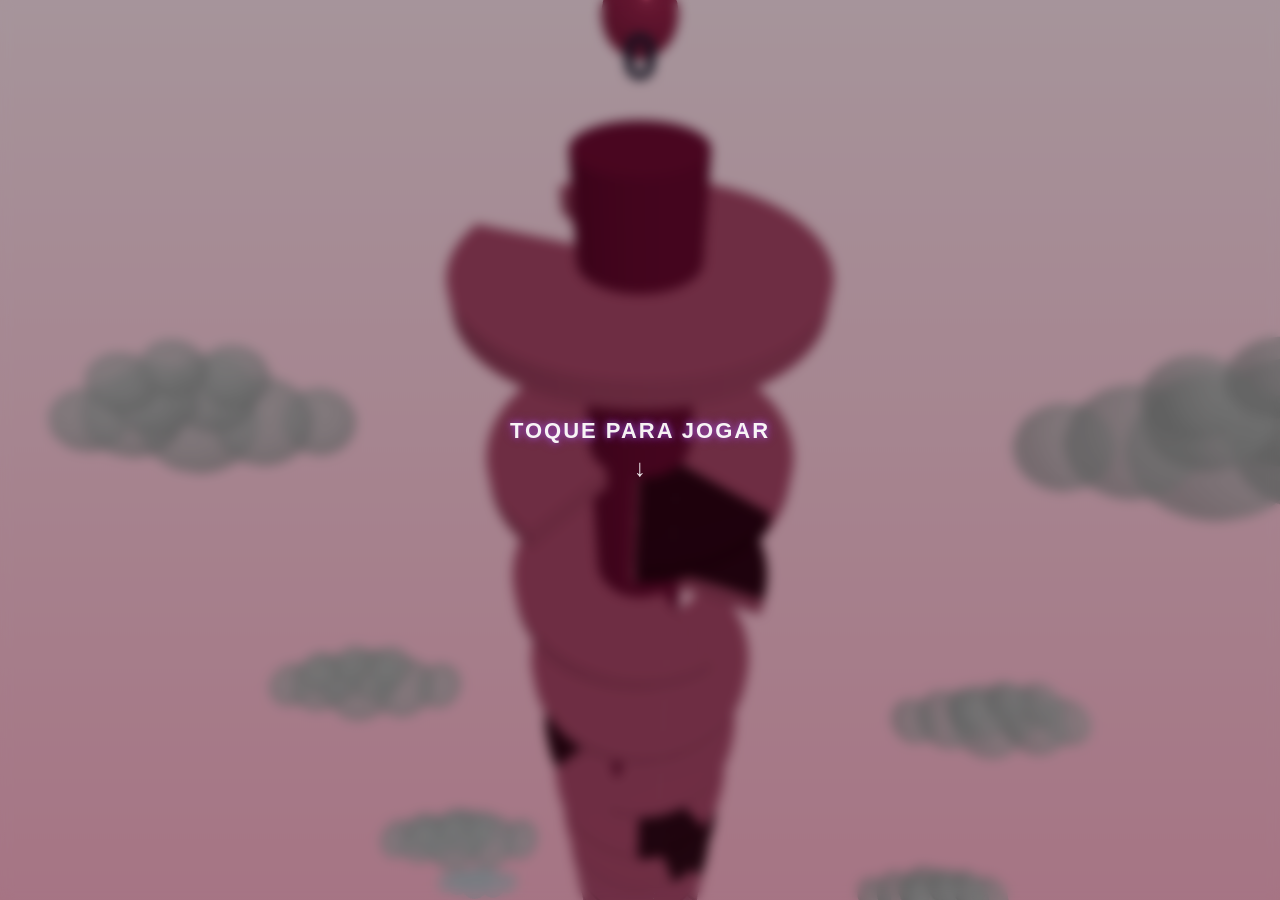
<file: jogo/index.html>
<!DOCTYPE html><html lang="pt-BR"><head>
  <meta charset="UTF-8">
  <meta name="viewport" content="width=device-width, initial-scale=1.0, viewport-fit=cover">
  <meta name="theme-color" content="#fff0f0">
  <meta property="og:title" content="Helix Jump">
  <title>Helix Jump</title>

  <style>
    * {
      margin: 0;
      padding: 0;
      box-sizing: border-box;
    }

    html, body {
      width: 100%;
      height: 100%;
      overflow: hidden;
      font-family: 'Arial', sans-serif;
      background: #FFE4EE;
    }

    #game-container {
      position: fixed;
      top: 0;
      left: 0;
      width: 100%;
      height: 100%;
      touch-action: none;
      -webkit-tap-highlight-color: transparent;
      background: linear-gradient(to bottom, #FFE4EE, #FFB3CB);
    }

    #game-container canvas {
      display: block;
      width: 100%;
      height: 100%;
      background: transparent;
    }

    #ui-overlay {
      position: absolute;
      top: 0;
      left: 0;
      width: 100%;
      height: 100%;
      pointer-events: none;
    }

    /* 🔥 START SCREEN */
    #start-screen {
      position: absolute;
      top: 0;
      left: 0;
      width: 100%;
      height: 100%;
      display: flex;
      flex-direction: column;
      align-items: center;
      justify-content: center;
      background: rgba(0, 0, 0, 0.35);
      backdrop-filter: blur(6px);
      pointer-events: auto;
      z-index: 10;
    }

    #start-screen.hidden {
      display: none;
    }

    /* ✨ TEXTO PRINCIPAL (AJUSTADO) */
    #start-screen p {
      font-size: 22px;
      font-weight: 700;
      text-transform: uppercase;
      letter-spacing: 2px;
      color: #ffffff;

      text-shadow:
        0 0 6px rgba(168, 85, 247, 0.8),
        0 0 14px rgba(168, 85, 247, 0.5);

      opacity: 0.95;
      animation: softGlow 2s ease-in-out infinite alternate;
    }

    @keyframes softGlow {
      from {
        transform: scale(1);
        text-shadow:
          0 0 5px rgba(168, 85, 247, 0.5),
          0 0 10px rgba(168, 85, 247, 0.3);
      }
      to {
        transform: scale(1.02);
        text-shadow:
          0 0 10px rgba(168, 85, 247, 0.8),
          0 0 18px rgba(168, 85, 247, 0.6);
      }
    }

    /* ⬇ SETA MENOR BRANCA */
    #start-screen .arrow {
      font-size: 24px;
      color: #ffffff;
      margin-top: 10px;
      opacity: 0.9;
      animation: bounce-arrow 1.2s ease-in-out infinite;
    }

    @keyframes bounce-arrow {
      0%, 100% { transform: translateY(0); }
      50% { transform: translateY(8px); }
    }

    /* SCORE */
    #score {
      position: absolute;
      top: 20px;
      left: 50%;
      transform: translateX(-50%);
      font-size: 64px;
      font-weight: bold;
      color: #1a1a2e;
      pointer-events: none;
    }

    /* GAME OVER */
    #game-over {
      position: absolute;
      top: 50%;
      left: 50%;
      transform: translate(-50%, -50%);
      text-align: center;
      display: none;
      pointer-events: none;
      background: rgba(255, 255, 255, 0.93);
      padding: 36px 52px;
      border-radius: 20px;
    }

    #game-over.visible {
      display: block;
      pointer-events: auto;
    }

    #game-over h2 {
      margin-bottom: 16px;
      color: #1a1a2e;
      font-size: 30px;
    }

    #game-over p {
      margin-bottom: 8px;
      color: #555;
      font-size: 18px;
    }

    #game-over .restart-btn {
      margin-top: 24px;
      padding: 14px 36px;
      font-size: 18px;
      font-weight: bold;
      color: white;
      background: #e91e63;
      border: none;
      border-radius: 10px;
      cursor: pointer;
    }

    #game-over .restart-btn:hover {
      background: #c2185b;
    }

  </style>

  <script type="module" src="js/index-Bayz75v7.js"></script>
</head>

<body>
  <div id="game-container">
    <canvas id="canvas"></canvas>

    <div id="ui-overlay">
      <div id="start-screen">
        <p>Toque para jogar</p>
        <span class="arrow">↓</span>
      </div>

      <div id="score">0</div>

      <div id="game-over">
        <h2>Game Over</h2>
        <p>Score: <span id="final-score">0</span></p>
        <p>Recorde: <span id="record">0</span></p>
        <button class="restart-btn">Jogar Novamente</button>
      </div>
    </div>
  </div>
</body>
</html>
</file>
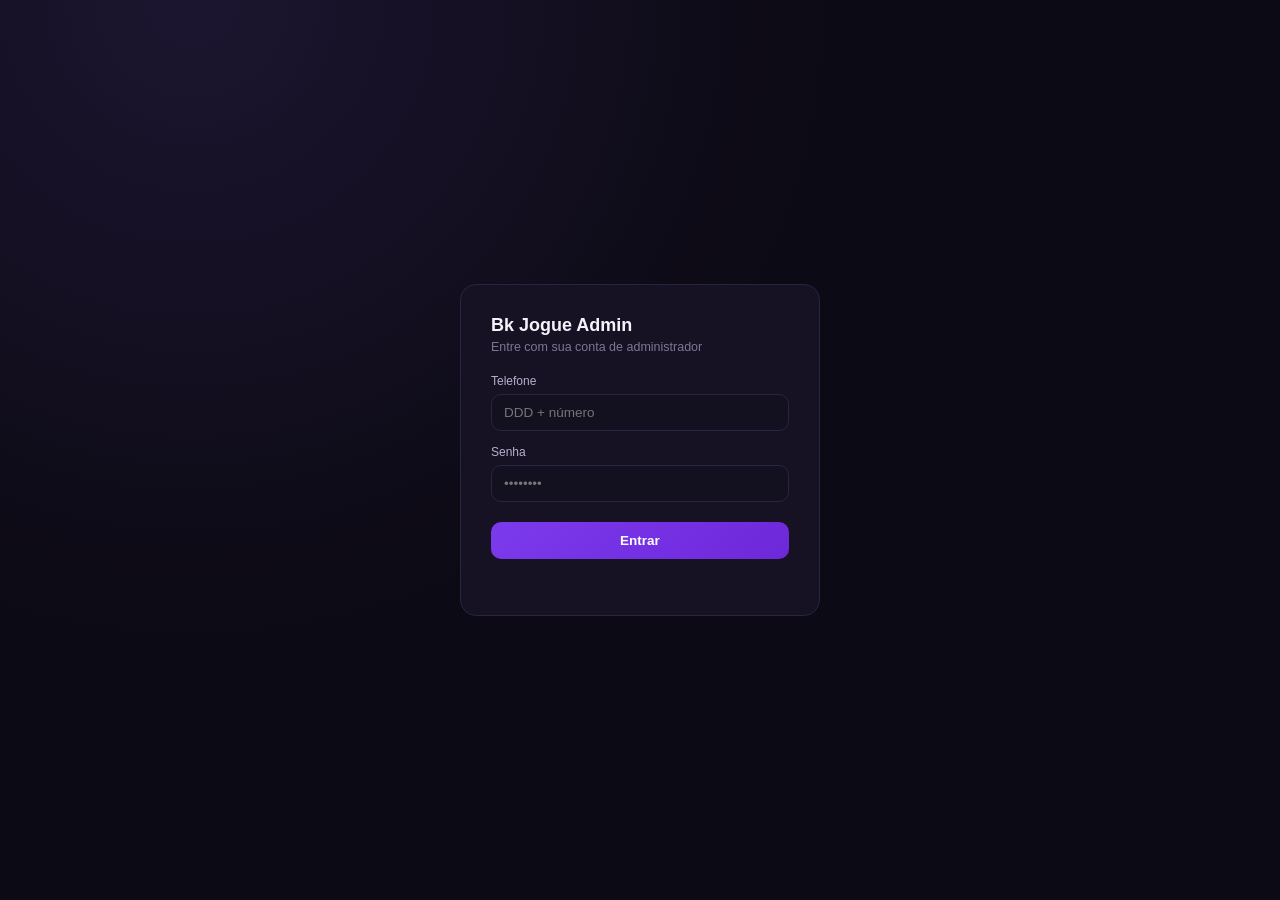
<file: env-exemplo.html>
<!DOCTYPE html>
<html lang="pt-BR">
<head>
<meta charset="UTF-8" />
<meta name="viewport" content="width=device-width, initial-scale=1.0" />
<title>Bk Jogue — Painel Admin</title>
<style>
  :root{
    --bg-0:#0c0a14;
    --bg-1:#13101f;
    --bg-2:#181426;
    --panel:#161224;
    --panel-border:#2a2440;
    --purple:#8b5cf6;
    --purple-2:#7c3aed;
    --purple-soft:rgba(139,92,246,.15);
    --text-0:#f5f3fa;
    --text-1:#b6b0c9;
    --text-2:#7d7794;
    --green:#22c55e;
    --green-soft:rgba(34,197,94,.12);
    --red:#ef4444;
    --red-soft:rgba(239,68,68,.12);
    --orange:#f59e0b;
    --orange-soft:rgba(245,158,11,.12);
    --blue:#3b82f6;
    --blue-soft:rgba(59,130,246,.12);
    --radius:16px;
    --radius-sm:10px;
  }

  *{box-sizing:border-box; margin:0; padding:0;}

  body{
    background: radial-gradient(circle at 15% 0%, #1c1530 0%, var(--bg-0) 45%);
    color: var(--text-0);
    font-family: "Inter", -apple-system, BlinkMacSystemFont, "Segoe UI", sans-serif;
    min-height:100vh;
    display:flex;
  }

  a{ color:inherit; text-decoration:none; }
  button{ font-family:inherit; cursor:pointer; }

  /* ───────── SIDEBAR ───────── */
  .sidebar{
    width:220px;
    flex-shrink:0;
    background: var(--bg-1);
    border-right:1px solid var(--panel-border);
    display:flex;
    flex-direction:column;
    padding:22px 16px;
    position:sticky;
    top:0;
    height:100vh;
  }

  .brand{
    display:flex;
    align-items:center;
    gap:10px;
    padding:0 8px 22px;
    font-size:19px;
    font-weight:700;
    letter-spacing:-.02em;
  }
  .brand .bk{ color:var(--text-0); }
  .brand .pro{ color:var(--purple); }
  .brand .logo-dot{
    width:30px; height:30px; border-radius:9px;
    background: linear-gradient(135deg, var(--purple), #6366f1);
    display:flex; align-items:center; justify-content:center;
    font-size:14px;
  }


  /* ===== MODAL OVERLAY ===== */
.modal {
  position: fixed;
  inset: 0;
  display: none;
  align-items: center;
  justify-content: center;
  background: rgba(10, 8, 18, 0.65);
  backdrop-filter: blur(10px);
  z-index: 9999;
  animation: fadeIn .2s ease-out;
}

/* ===== BOX PRINCIPAL ===== */
.modal-box {
  width: 380px;
  max-width: 92vw;
  padding: 22px 20px;
  border-radius: 18px;

  background: linear-gradient(135deg, rgba(22,18,36,.92), rgba(18,14,30,.85));
  border: 1px solid rgba(139, 92, 246, 0.25);
  box-shadow: 0 20px 60px rgba(0,0,0,.55);

  color: #fff;

  transform: translateY(10px) scale(.98);
  animation: popIn .25s ease-out forwards;
}

/* ===== TÍTULO ===== */
.modal-box h3 {
  font-size: 16px;
  font-weight: 700;
  margin-bottom: 6px;
  letter-spacing: -0.02em;
}

.modal-box p {
  font-size: 13px;
  color: #b6b0c9;
  margin-bottom: 16px;
  line-height: 1.4;
}

/* ===== BOTÕES ===== */
.modal-actions {
  display: flex;
  gap: 10px;
  margin-top: 10px;
}

.modal-actions button {
  flex: 1;
  padding: 12px 10px;
  border-radius: 12px;
  border: none;
  cursor: pointer;

  font-size: 13px;
  font-weight: 600;

  transition: all .2s ease;
  letter-spacing: -0.01em;
}

/* verde premium */
.btn-green {
  background: linear-gradient(135deg, #22c55e, #16a34a);
  color: #fff;
  box-shadow: 0 10px 25px rgba(34,197,94,.25);
}

.btn-green:hover {
  transform: translateY(-2px);
  box-shadow: 0 15px 35px rgba(34,197,94,.35);
}

/* vermelho premium */
.btn-red {
  background: linear-gradient(135deg, #ef4444, #dc2626);
  color: #fff;
  box-shadow: 0 10px 25px rgba(239,68,68,.25);
}

.btn-red:hover {
  transform: translateY(-2px);
  box-shadow: 0 15px 35px rgba(239,68,68,.35);
}

/* ===== BOTÃO FECHAR ===== */
#closeTaxaModal {
  margin-top: 14px;
  width: 100%;

  padding: 10px;
  border-radius: 12px;

  background: rgba(255,255,255,.06);
  border: 1px solid rgba(255,255,255,.08);
  color: #b6b0c9;

  font-size: 13px;
  font-weight: 500;

  cursor: pointer;
  transition: all .2s ease;
}

#closeTaxaModal:hover {
  background: rgba(255,255,255,.10);
  color: #fff;
}

/* ===== ANIMAÇÕES ===== */
@keyframes popIn {
  from {
    opacity: 0;
    transform: translateY(15px) scale(.95);
  }
  to {
    opacity: 1;
    transform: translateY(0) scale(1);
  }
}

@keyframes fadeIn {
  from { opacity: 0; }
  to { opacity: 1; }
}


  .nav-section{
    font-size:10.5px;
    font-weight:700;
    letter-spacing:.09em;
    color:var(--text-2);
    margin: 18px 8px 8px;
  }
  .nav-section:first-of-type{ margin-top:4px; }

  .nav-item{
    display:flex;
    align-items:center;
    gap:10px;
    padding:10px 12px;
    border-radius:var(--radius-sm);
    font-size:14px;
    color:var(--text-1);
    font-weight:500;
    transition: background .15s, color .15s;
    cursor:pointer;
  }
  .nav-item .ic{ width:18px; text-align:center; font-size:15px; }
  .nav-item:hover{ background: rgba(255,255,255,.04); color:var(--text-0); }
  .nav-item.active{
    background: linear-gradient(135deg, var(--purple-2), #6d28d9);
    color:#fff;
    box-shadow: 0 4px 14px rgba(124,58,237,.35);
  }

  .sidebar-footer{
    margin-top:auto;
    display:flex;
    flex-direction:column;
    gap:10px;
  }
  .admin-card{
    display:flex; align-items:center; gap:10px;
    padding:10px 12px;
    border-radius:var(--radius-sm);
    background: rgba(255,255,255,.03);
  }
  .admin-avatar{
    width:34px; height:34px; border-radius:50%;
    background: linear-gradient(135deg, var(--purple), #4338ca);
    display:flex; align-items:center; justify-content:center;
    font-weight:700; font-size:14px;
  }
  .admin-name{ font-size:13.5px; font-weight:600; }
  .admin-role{ font-size:11px; color:var(--text-2); }
  .logout-btn{
    display:flex; align-items:center; justify-content:center; gap:8px;
    padding:10px;
    border-radius:var(--radius-sm);
    border:1px solid var(--panel-border);
    background:transparent;
    color:var(--text-1);
    font-size:13px;
    font-weight:500;
  }
  .logout-btn:hover{ background: rgba(255,255,255,.04); color:var(--text-0); }

  /* ───────── MAIN ───────── */
  .main{
    flex:1;
    min-width:0;
    padding: 22px 28px 40px;
  }

  .topbar{
    display:flex;
    align-items:center;
    justify-content:space-between;
    margin-bottom:22px;
    gap:16px;
    flex-wrap:wrap;
  }
  .topbar-title{ display:flex; align-items:center; gap:12px; }
  .topbar-icon{
    width:38px; height:38px; border-radius:10px;
    background: var(--purple-soft);
    display:flex; align-items:center; justify-content:center;
    color:var(--purple);
    font-size:17px;
  }
  .topbar h1{ font-size:19px; font-weight:700; letter-spacing:-.01em; }
  .topbar p{ font-size:12.5px; color:var(--text-2); margin-top:1px; }

  .topbar-actions{ display:flex; align-items:center; gap:10px; }
  .pill{
    display:flex; align-items:center; gap:7px;
    padding:8px 14px;
    border-radius:999px;
    font-size:12.5px;
    font-weight:600;
    border:1px solid var(--panel-border);
    background: var(--panel);
  }
  .pill.online{ color:var(--green); border-color: rgba(34,197,94,.3); }
  .pill.online .dot{ width:7px; height:7px; border-radius:50%; background:var(--green); box-shadow:0 0 8px var(--green); }
  .pill.refresh{ color:var(--text-0); }
  .pill.refresh:hover{ background: rgba(255,255,255,.05); }
  .pill.date{ color:var(--text-1); font-weight:500; }

  .welcome{
    position:relative;
    overflow:hidden;
    border-radius:var(--radius);
    background: linear-gradient(120deg, #4c2a8c 0%, #2c1a52 45%, #1a1330 100%);
    border:1px solid var(--panel-border);
    padding:26px 28px;
    margin-bottom:22px;
    display:flex;
    align-items:center;
    justify-content:space-between;
    gap:24px;
  }
  .welcome h2{ font-size:20px; font-weight:700; margin-bottom:6px; }
  .welcome p{ font-size:13.5px; color:#d8d2ea; }
  .welcome-chart{ flex-shrink:0; opacity:.9; }

  .grid{
    display:grid;
    gap:16px;
  }
  .grid-5{ grid-template-columns: repeat(5, 1fr); margin-bottom:16px; }
  .grid-3{ grid-template-columns: repeat(3, 1fr); }

  @media (max-width:1200px){
    .grid-5{ grid-template-columns: repeat(3, 1fr); }
  }
  @media (max-width:760px){
    .grid-5, .grid-3{ grid-template-columns: 1fr 1fr; }
    .sidebar{ display:none; }
  }

  .stat-card, .metric-card{
    background: var(--panel);
    border:1px solid var(--panel-border);
    border-radius:var(--radius);
    padding:18px;
  }

  .stat-card{ display:flex; flex-direction:column; gap:10px; }
  .stat-icon{
    width:38px; height:38px; border-radius:11px;
    display:flex; align-items:center; justify-content:center;
    font-size:16px;
  }
  .stat-value{ font-size:21px; font-weight:700; letter-spacing:-.01em; }
  .stat-label{ font-size:12.5px; color:var(--text-1); }
  .stat-sub{ font-size:11.5px; font-weight:600; margin-top:-4px; }

  .metric-card{ display:flex; flex-direction:column; gap:10px; min-height:118px; }
  .metric-top{ display:flex; align-items:center; gap:12px; }
  .metric-icon{
    width:40px; height:40px; border-radius:11px;
    display:flex; align-items:center; justify-content:center;
    font-size:17px;
  }
  .metric-label{ font-size:12.5px; color:var(--text-1); }
  .metric-value{ font-size:23px; font-weight:700; letter-spacing:-.01em; }
  .metric-sub{ font-size:11.5px; font-weight:600; display:flex; align-items:center; gap:4px; }

  .c-purple{ background: var(--purple-soft); color:#a78bfa; }
  .c-green{ background: var(--green-soft); color:#4ade80; }
  .c-orange{ background: var(--orange-soft); color:#fbbf24; }
  .c-blue{ background: var(--blue-soft); color:#60a5fa; }
  .c-red{ background: var(--red-soft); color:#f87171; }

  .metric-card.purple{ background: linear-gradient(160deg, rgba(124,58,237,.16), rgba(124,58,237,.03)); border-color: rgba(139,92,246,.25); }
  .metric-card.green{ background: linear-gradient(160deg, rgba(34,197,94,.14), rgba(34,197,94,.02)); border-color: rgba(34,197,94,.25); }
  .metric-card.red{ background: linear-gradient(160deg, rgba(239,68,68,.14), rgba(239,68,68,.02)); border-color: rgba(239,68,68,.25); }
  .metric-card.orange{ background: linear-gradient(160deg, rgba(245,158,11,.14), rgba(245,158,11,.02)); border-color: rgba(245,158,11,.25); }
  .metric-card.blue{ background: linear-gradient(160deg, rgba(59,130,246,.14), rgba(59,130,246,.02)); border-color: rgba(59,130,246,.25); }
  .metric-card.teal{ background: linear-gradient(160deg, rgba(99,102,241,.14), rgba(99,102,241,.02)); border-color: rgba(99,102,241,.25); }

  .sub-green{ color:#4ade80; }
  .sub-red{ color:#f87171; }
  .sub-orange{ color:#fbbf24; }
  .sub-blue{ color:#60a5fa; }
  .sub-muted{ color:var(--text-2); }

  .skeleton{
    display:inline-block;
    width:70px; height:18px;
    border-radius:5px;
    background: linear-gradient(90deg, rgba(255,255,255,.05), rgba(255,255,255,.12), rgba(255,255,255,.05));
    background-size:200% 100%;
    animation: shimmer 1.3s infinite;
  }
  @keyframes shimmer{ 0%{background-position:200% 0;} 100%{background-position:-200% 0;} }

  .footer-bar{
    display:flex; justify-content:space-between;
    margin-top:26px;
    font-size:11.5px;
    color:var(--text-2);
  }

  .toast{
    position:fixed; bottom:24px; right:24px;
    background: var(--panel);
    border:1px solid var(--panel-border);
    padding:12px 18px;
    border-radius:var(--radius-sm);
    font-size:13px;
    box-shadow:0 10px 30px rgba(0,0,0,.4);
    display:none;
    z-index:50;
  }
  .toast.show{ display:block; }
  .toast.error{ border-color: rgba(239,68,68,.4); color:#fca5a5; }
  .toast.success{ border-color: rgba(34,197,94,.4); color:#86efac; }

  .login-wrap{
    min-height:100vh; width:100%;
    display:flex; align-items:center; justify-content:center;
  }
  .login-card{
    width:360px;
    background: var(--panel);
    border:1px solid var(--panel-border);
    border-radius:var(--radius);
    padding:30px;
  }
  .login-card h1{ font-size:18px; margin-bottom:4px; }
  .login-card p{ font-size:12.5px; color:var(--text-2); margin-bottom:20px; }
  .login-card label{ font-size:12px; color:var(--text-1); display:block; margin:14px 0 6px; }
  .login-card input{
    width:100%; padding:10px 12px;
    background: var(--bg-1); border:1px solid var(--panel-border);
    border-radius:var(--radius-sm); color:var(--text-0); font-size:13.5px;
  }
  .login-card input:focus{ outline:none; border-color:var(--purple); }
  .login-card button{
    width:100%; margin-top:20px; padding:11px;
    background: linear-gradient(135deg, var(--purple-2), #6d28d9);
    border:none; border-radius:var(--radius-sm);
    color:#fff; font-weight:600; font-size:13.5px;
  }
  .login-error{ color:#f87171; font-size:12.5px; margin-top:10px; min-height:16px; }

  /* ═══════════════════════════════════════════════════
     MOBILE HEADER + BOTTOM NAV (ocultos no desktop)
     ═══════════════════════════════════════════════════ */
  .mobile-header{ display:none; }
  .bottom-nav{ display:none; }
  .section-head{ display:none; }

  /* ═══════════════════════════════════════════════════
     MOBILE LAYOUT — igual à referência (≤760px)
     Reorganiza sidebar/topbar em header + bottom nav,
     sem tocar no markup nem no JS.
     ═══════════════════════════════════════════════════ */
  @media (max-width:760px){

    body{ display:block; }

    /* ── topbar (desktop) escondida, header mobile no lugar ── */
    .topbar{ display:none; }

    .mobile-header{
      display:flex;
      align-items:center;
      justify-content:space-between;
      padding:14px 16px;
      position:sticky;
      top:0;
      z-index:30;
      background: rgba(12,10,20,.85);
      backdrop-filter: blur(10px);
      border-bottom:1px solid var(--panel-border);
    }
    .mobile-header .mh-side{ display:flex; align-items:center; gap:10px; width:40px; }
    .mobile-header .mh-side.right{ justify-content:flex-end; gap:10px; }
    .mh-burger, .mh-bell{
      width:38px; height:38px; border-radius:11px;
      border:1px solid var(--panel-border);
      background: var(--panel);
      display:flex; align-items:center; justify-content:center;
      font-size:15px; color:var(--text-0);
      position:relative;
      flex-shrink:0;
    }
    .mh-bell .dot{
      position:absolute; top:7px; right:7px;
      width:7px; height:7px; border-radius:50%;
      background: var(--purple); box-shadow:0 0 6px var(--purple);
    }
    .mh-brand{
      font-size:18px; font-weight:700; letter-spacing:-.02em;
      white-space:nowrap;
    }
    .mh-brand .bk{ color:var(--text-0); }
    .mh-brand .pro{ color:var(--purple); }
    .mh-avatar{
      width:38px; height:38px; border-radius:50%; flex-shrink:0;
      background: linear-gradient(135deg, var(--purple), #4338ca);
      display:flex; align-items:center; justify-content:center;
      font-weight:700; font-size:14px; color:#fff;
    }

    .main{ padding: 14px 16px 100px; }

    /* welcome card: empilha texto, ilustração vira faixa de fundo */
    .welcome{
      flex-direction:column;
      align-items:flex-start;
      padding:20px 18px;
      gap:14px;
      position:relative;
      overflow:hidden;
    }
    .welcome h2{ font-size:18px; }
    .welcome p{ font-size:13px; max-width:75%; }
    .welcome-chart{
      position:absolute;
      right:-10px; top:50%; transform:translateY(-50%);
      width:170px; height:auto;
      opacity:.55;
      pointer-events:none;
    }

    /* ── stat cards: 2 colunas, ícone+número lado a lado ── */
    .grid-5{
      grid-template-columns: 1fr 1fr;
      margin-bottom:14px;
    }
    .grid-5 .stat-card:nth-child(5){
      grid-column: 1 / -1;
    }
    .grid-5 .stat-card{
      display:grid;
      grid-template-columns: 38px 1fr;
      grid-template-rows: auto auto auto;
      column-gap:12px;
      row-gap:1px;
      padding:14px;
    }
    .grid-5 .stat-card .stat-icon{ grid-row: 1 / 4; align-self:center; }
    .grid-5 .stat-card .stat-value{ font-size:18px; grid-column:2; }
    .grid-5 .stat-card .stat-label{ font-size:11.5px; grid-column:2; }
    .grid-5 .stat-card .stat-sub{ font-size:10.5px; grid-column:2; margin-top:0; }
    .grid-5 .stat-card:nth-child(5){
      grid-template-columns: 44px 1fr;
    }
    .grid-5 .stat-card:nth-child(5) .stat-value{ font-size:21px; }

    /* "Visão Geral Financeira" section header before the metric grid */
    .section-head{
      display:flex;
      align-items:center;
      justify-content:space-between;
      margin: 6px 2px 12px;
    }
    .section-head h3{ font-size:15px; font-weight:700; }
    .section-head .see-all{
      display:flex; align-items:center; gap:4px;
      font-size:12px; font-weight:600;
      color:#d8b4fe;
      background: var(--purple-soft);
      border:1px solid rgba(139,92,246,.35);
      padding:6px 12px;
      border-radius:999px;
    }

    /* metric cards: icon | label(top)+value(bottom) | full-width sub line */
    .grid-3{
      grid-template-columns: 1fr;
      gap:12px;
    }
    .metric-card{
      display:grid;
      grid-template-columns: 42px 1fr;
      grid-template-rows: auto auto auto;
      column-gap:12px;
      row-gap:5px;
      align-items:start;
      min-height:unset;
      padding:16px;
    }
    .metric-card .metric-top{
      display:contents;
    }
    .metric-card .metric-icon{
      grid-column: 1 / 2;
      grid-row: 1 / 2;
      align-self:start;
    }
    .metric-card .metric-label{
      grid-column: 2 / 3;
      grid-row: 1 / 2;
      align-self:center;
      font-size:13px;
      line-height:1.3;
      color:var(--text-1);
      font-weight:500;
    }
    .metric-card .metric-value{
      grid-column: 1 / 3;
      grid-row: 2 / 3;
      font-size:21px;
      line-height:1.25;
      font-weight:700;
    }
    .metric-card .metric-sub{
      grid-column: 1 / 3;
      grid-row: 3 / 4;
      font-size:11px;
      line-height:1.4;
      margin-top:2px;
    }

    .footer-bar{ display:none; }

    .theme-menu {
  position: absolute;
  top: 50px;
  left: 10px;
  background: #111;
  border-radius: 12px;
  padding: 8px;
  display: none;
  flex-direction: column;
  gap: 6px;
  z-index: 9999;
  box-shadow: 0 10px 30px rgba(0,0,0,.4);
}

.theme-menu button {
  background: #222;
  color: #fff;
  border: none;
  padding: 10px 14px;
  border-radius: 8px;
  cursor: pointer;
  text-align: left;
}

.theme-menu button:hover {
  background: #333;
}

    /* ── bottom nav ── */
    .bottom-nav{
      display:flex;
      position:fixed;
      bottom:0; left:0; right:0;
      background: rgba(15,12,24,.92);
      backdrop-filter: blur(12px);
      border-top:1px solid var(--panel-border);
      padding:8px 4px calc(8px + env(safe-area-inset-bottom));
      z-index:40;
    }
    .bn-item{
      flex:1;
      display:flex;
      flex-direction:column;
      align-items:center;
      gap:3px;
      padding:6px 2px;
      border-radius:12px;
      color:var(--text-2);
      font-size:10.5px;
      font-weight:600;
      background:none;
      border:none;
    }
    .bn-item .bn-ic{ font-size:18px; line-height:1; }
    .bn-item.active{ color:#fff; }
    .bn-item.active .bn-ic{
      background: linear-gradient(135deg, var(--purple-2), #6d28d9);
      width:34px; height:26px;
      border-radius:9px;
      display:flex; align-items:center; justify-content:center;
      box-shadow: 0 4px 12px rgba(124,58,237,.4);
    }

    .toast{ left:16px; right:16px; bottom:84px; }

    .login-card{ width:88vw; max-width:360px; }
  }
</style>
</head>
<body>

<!-- ═════════ LOGIN SCREEN ═════════ -->
<div id="loginScreen" class="login-wrap">
  <div class="login-card">
    <h1>Bk Jogue Admin</h1>
    <p>Entre com sua conta de administrador</p>
    <label>Telefone</label>
    <input id="loginTelefone" type="text" placeholder="DDD + número" />
    <label>Senha</label>
    <input id="loginSenha" type="password" placeholder="••••••••" />
    <button id="loginBtn">Entrar</button>
    <div class="login-error" id="loginError"></div>
  </div>
</div>

<!-- ═════════ DASHBOARD ═════════ -->
<div id="dashboardScreen" style="display:none; width:100%;">

  <!-- Header mobile (visível apenas em telas pequenas) -->
<div class="mobile-header">
  <div class="mh-side">
    <button class="mh-burger" id="mhBurger" aria-label="Menu">☰</button>

  <div class="theme-menu" id="themeMenu">
    <button id="openTaxaConfig">⚙️ Taxa de saque</button>
  </div>
  </div>
    <div class="mh-brand"><span class="bk">BK</span><span class="pro">ADMIN</span></div>
    <div class="mh-side right">
      <button class="mh-bell" aria-label="Notificações"><svg width="17" height="17" viewBox="0 0 24 24" fill="none" stroke="currentColor" stroke-width="2" stroke-linecap="round" stroke-linejoin="round"><path d="M18 8a6 6 0 0 0-12 0c0 7-3 9-3 9h18s-3-2-3-9"/><path d="M13.73 21a2 2 0 0 1-3.46 0"/></svg><span class="dot"></span></button>
      <div class="mh-avatar" id="mhAvatarInitial">A</div>
    </div>
  </div>

  <div style="display:flex; width:100%;">

    <!-- SIDEBAR -->
    <aside class="sidebar">
      <div class="brand">
        <div class="logo-dot"><svg width="16" height="16" viewBox="0 0 24 24" fill="none" stroke="#fff" stroke-width="2" stroke-linecap="round" stroke-linejoin="round"><path d="M6 3h12l4 6-10 12L2 9Z"/><path d="M11 3 8 9l4 12 4-12-3-6"/><path d="M2 9h20"/></svg></div>
        <span><span class="bk">Bk</span><span class="pro"> Jogue</span></span>
      </div>

      <div class="nav-section">Principal</div>
      <div class="nav-item active" data-view="dashboard"><span class="ic"><svg width="16" height="16" viewBox="0 0 24 24" fill="none" stroke="currentColor" stroke-width="2" stroke-linecap="round" stroke-linejoin="round"><rect x="3" y="3" width="7" height="9" rx="1.5"/><rect x="14" y="3" width="7" height="5" rx="1.5"/><rect x="14" y="12" width="7" height="9" rx="1.5"/><rect x="3" y="16" width="7" height="5" rx="1.5"/></svg></span> Dashboard</div>

      <div class="nav-section">Financeiro</div>
      <div class="nav-item" data-view="saques"><span class="ic"><svg width="16" height="16" viewBox="0 0 24 24" fill="none" stroke="currentColor" stroke-width="2" stroke-linecap="round" stroke-linejoin="round"><circle cx="12" cy="12" r="9"/><path d="M12 7v5l3 3"/></svg></span> Número de saques pendentes.</div>
      <div class="nav-item" data-view="depositos"><span class="ic"><svg width="16" height="16" viewBox="0 0 24 24" fill="none" stroke="currentColor" stroke-width="2" stroke-linecap="round" stroke-linejoin="round"><path d="M12 3v13"/><path d="m7 11 5 5 5-5"/><path d="M5 21h14"/></svg></span> Depósitos</div>
      <div class="nav-item" data-view="transacoes"><span class="ic"><svg width="16" height="16" viewBox="0 0 24 24" fill="none" stroke="currentColor" stroke-width="2" stroke-linecap="round" stroke-linejoin="round"><path d="m17 3 4 4-4 4"/><path d="M3 7h18"/><path d="m7 21-4-4 4-4"/><path d="M21 17H3"/></svg></span> Transações</div>

      <div class="nav-section">Usuários</div>
      <div class="nav-item" data-view="usuarios"><span class="ic"><svg width="16" height="16" viewBox="0 0 24 24" fill="none" stroke="currentColor" stroke-width="2" stroke-linecap="round" stroke-linejoin="round"><circle cx="12" cy="8" r="4"/><path d="M4 21c0-4.4 3.6-7 8-7s8 2.6 8 7"/></svg></span> Usuários</div>
      <div class="nav-item" data-view="partidas"><span class="ic"><svg width="16" height="16" viewBox="0 0 24 24" fill="none" stroke="currentColor" stroke-width="2" stroke-linecap="round" stroke-linejoin="round"><rect x="2" y="7" width="20" height="11" rx="5"/><path d="M8 11v3"/><path d="M6.5 12.5h3"/><circle cx="16" cy="11" r=".8" fill="currentColor"/><circle cx="18" cy="13.5" r=".8" fill="currentColor"/></svg></span> Partidas</div>

      <div class="nav-section">Sistema</div>
      <div class="nav-item" data-view="config"><span class="ic"><svg width="16" height="16" viewBox="0 0 24 24" fill="none" stroke="currentColor" stroke-width="2" stroke-linecap="round" stroke-linejoin="round"><circle cx="12" cy="12" r="3"/><path d="M19.4 13.5a1.7 1.7 0 0 0 .3 1.9l.1.1a2 2 0 1 1-2.8 2.8l-.1-.1a1.7 1.7 0 0 0-1.9-.3 1.7 1.7 0 0 0-1 1.6V20a2 2 0 1 1-4 0v-.1a1.7 1.7 0 0 0-1-1.6 1.7 1.7 0 0 0-1.9.3l-.1.1a2 2 0 1 1-2.8-2.8l.1-.1a1.7 1.7 0 0 0 .3-1.9 1.7 1.7 0 0 0-1.6-1H4a2 2 0 1 1 0-4h.1a1.7 1.7 0 0 0 1.6-1 1.7 1.7 0 0 0-.3-1.9l-.1-.1a2 2 0 1 1 2.8-2.8l.1.1a1.7 1.7 0 0 0 1.9.3H10a1.7 1.7 0 0 0 1-1.6V4a2 2 0 1 1 4 0v.1a1.7 1.7 0 0 0 1 1.6 1.7 1.7 0 0 0 1.9-.3l.1-.1a2 2 0 1 1 2.8 2.8l-.1.1a1.7 1.7 0 0 0-.3 1.9V10a1.7 1.7 0 0 0 1.6 1H20a2 2 0 1 1 0 4h-.1a1.7 1.7 0 0 0-1.6 1Z"/></svg></span> Configurações</div>
      <div class="nav-item" data-view="logs"><span class="ic"><svg width="16" height="16" viewBox="0 0 24 24" fill="none" stroke="currentColor" stroke-width="2" stroke-linecap="round" stroke-linejoin="round"><path d="M14 2H6a2 2 0 0 0-2 2v16a2 2 0 0 0 2 2h12a2 2 0 0 0 2-2V8Z"/><path d="M14 2v6h6"/><path d="M9 13h6"/><path d="M9 17h6"/></svg></span> Logs</div>

      <div class="sidebar-footer">
        <div class="admin-card">
          <div class="admin-avatar" id="adminInitial">A</div>
          <div>
            <div class="admin-name" id="adminName">admin</div>
            <div class="admin-role">super</div>
          </div>
        </div>
        <button class="logout-btn" id="logoutBtn">⇥ Sair do painel</button>
      </div>
    </aside>

    <!-- MAIN -->
    <main class="main">
      <div class="topbar">
        <div class="topbar-title">
          <div class="topbar-icon"><svg width="17" height="17" viewBox="0 0 24 24" fill="none" stroke="currentColor" stroke-width="2" stroke-linecap="round" stroke-linejoin="round"><rect x="3" y="3" width="7" height="9" rx="1.5"/><rect x="14" y="3" width="7" height="5" rx="1.5"/><rect x="14" y="12" width="7" height="9" rx="1.5"/><rect x="3" y="16" width="7" height="5" rx="1.5"/></svg></div>
          <div>
            <h1>Dashboard</h1>
            <p>Visão geral completa da plataforma</p>
          </div>
        </div>
        <div class="topbar-actions">
          <div class="pill online"><span class="dot"></span> Online</div>
          <button class="pill refresh" id="refreshBtn"><svg width="13" height="13" viewBox="0 0 24 24" fill="none" stroke="currentColor" stroke-width="2.2" stroke-linecap="round" stroke-linejoin="round"><path d="M21 12a9 9 0 1 1-2.6-6.4"/><path d="M21 3v6h-6"/></svg> Atualizar</button>
          <div class="pill date" id="dateNow">—</div>
        </div>
      </div>

      <div class="welcome">
        <div>
          <h2><svg class="wave-ic" width="20" height="20" viewBox="0 0 24 24" fill="none" stroke="#fbbf24" stroke-width="2" stroke-linecap="round" stroke-linejoin="round"><path d="M18 11V6a2 2 0 0 0-2-2 2 2 0 0 0-2 2"/><path d="M14 10V4a2 2 0 0 0-2-2 2 2 0 0 0-2 2v2"/><path d="M10 10.5V6a2 2 0 0 0-2-2 2 2 0 0 0-2 2v8"/><path d="M18 8a2 2 0 1 1 4 0v6a8 8 0 0 1-8 8h-2c-2.8 0-4.5-.9-6.3-3.4l-3.1-5a1.8 1.8 0 0 1 3-2L8 14"/></svg> Bem-vindo de volta, <span id="welcomeName">admin</span>!</h2>
          <p>Aqui está o resumo completo da plataforma.</p>
        </div>
        <svg class="welcome-chart" width="240" height="70" viewBox="0 0 240 70" fill="none">
          <polyline points="0,55 30,48 60,50 90,38 120,40 150,22 180,28 210,12 240,8"
            stroke="#a78bfa" stroke-width="2.5" fill="none" stroke-linecap="round" stroke-linejoin="round"/>
          <circle cx="0" cy="55" r="3" fill="#a78bfa"/><circle cx="30" cy="48" r="3" fill="#a78bfa"/>
          <circle cx="60" cy="50" r="3" fill="#a78bfa"/><circle cx="90" cy="38" r="3" fill="#a78bfa"/>
          <circle cx="120" cy="40" r="3" fill="#a78bfa"/><circle cx="150" cy="22" r="3" fill="#a78bfa"/>
          <circle cx="180" cy="28" r="3" fill="#a78bfa"/><circle cx="210" cy="12" r="3" fill="#a78bfa"/>
          <circle cx="240" cy="8" r="4" fill="#fff"/>
        </svg>
      </div>

      <!-- ROW 1: 5 stat cards -->
      <div class="grid grid-5">
        <div class="stat-card">
          <div class="stat-icon c-purple"><svg width="17" height="17" viewBox="0 0 24 24" fill="none" stroke="currentColor" stroke-width="2" stroke-linecap="round" stroke-linejoin="round"><circle cx="9" cy="8" r="3.2"/><path d="M2.5 20c0-3.6 2.9-6 6.5-6s6.5 2.4 6.5 6"/><circle cx="17" cy="8.5" r="2.6"/><path d="M16 14.3c2.7.4 4.5 2.3 4.5 5.7"/></svg></div>
          <div class="stat-value" id="s_usuarios_totais"><span class="skeleton"></span></div>
          <div class="stat-label">Usuários Totais</div>
          <div class="stat-sub sub-green" id="s_usuarios_hoje">+0 hoje</div>
        </div>
        <div class="stat-card">
          <div class="stat-icon c-green"><svg width="17" height="17" viewBox="0 0 24 24" fill="none" stroke="currentColor" stroke-width="2" stroke-linecap="round" stroke-linejoin="round"><circle cx="12" cy="12" r="9"/><path d="M12 7.5v9"/><path d="M9.5 9.5c0-1.2 1-2 2.5-2s2.5.8 2.5 2-1 1.7-2.5 2-2.5.8-2.5 2 1 2 2.5 2 2.5-.8 2.5-2"/></svg></div>
          <div class="stat-value" id="s_depositos_hoje"><span class="skeleton"></span></div>
          <div class="stat-label">Depósitos Hoje</div>
          <div class="stat-sub sub-muted" id="s_depositos_hoje_total">Total: R$ 0,00</div>
        </div>
        <div class="stat-card">
          <div class="stat-icon c-orange"><svg width="17" height="17" viewBox="0 0 24 24" fill="none" stroke="currentColor" stroke-width="2" stroke-linecap="round" stroke-linejoin="round"><path d="M6 2h12"/><path d="M6 22h12"/><path d="M6 2c0 4.5 3 6 6 8 3-2 6-3.5 6-8"/><path d="M6 22c0-4.5 3-6 6-8 3 2 6 3.5 6 8"/></svg></div>
          <div class="stat-value" id="s_saques_pendentes_qtd"><span class="skeleton"></span></div>
          <div class="stat-label">Saques Pendentes</div>
          <div class="stat-sub sub-orange" id="s_saques_pendentes_total">R$ 0,00 aguardando</div>
        </div>
        <div class="stat-card">
          <div class="stat-icon c-blue"><svg width="17" height="17" viewBox="0 0 24 24" fill="none" stroke="currentColor" stroke-width="2" stroke-linecap="round" stroke-linejoin="round"><rect x="2" y="7" width="20" height="11" rx="5"/><path d="M8 11v3"/><path d="M6.5 12.5h3"/><circle cx="16" cy="11" r=".8" fill="currentColor"/><circle cx="18" cy="13.5" r=".8" fill="currentColor"/></svg></div>
          <div class="stat-value" id="s_partidas_hoje"><span class="skeleton"></span></div>
          <div class="stat-label">Partidas Hoje</div>
          <div class="stat-sub sub-muted" id="s_partidas_total">Total: 0</div>
        </div>
        <div class="stat-card">
          <div class="stat-icon c-purple"><svg width="17" height="17" viewBox="0 0 24 24" fill="none" stroke="currentColor" stroke-width="2" stroke-linecap="round" stroke-linejoin="round"><path d="M6 3h12l4 6-10 12L2 9Z"/><path d="M11 3 8 9l4 12 4-12-3-6"/><path d="M2 9h20"/></svg></div>
          <div class="stat-value" id="s_saldo_plataforma"><span class="skeleton"></span></div>
          <div class="stat-label">Saldo na Plataforma</div>
        </div>
      </div>

      <!-- ROW 2 + 3: metric cards -->
      <div class="section-head">
        <h3>Visão Geral Financeira</h3>
        <span class="see-all">Ver tudo <svg width="11" height="11" viewBox="0 0 24 24" fill="none" stroke="currentColor" stroke-width="3" stroke-linecap="round" stroke-linejoin="round"><path d="m9 6 6 6-6 6"/></svg></span>
      </div>
      <div class="grid grid-3">
        <div class="metric-card purple">
          <div class="metric-top">
            <div class="metric-icon c-purple"><svg width="18" height="18" viewBox="0 0 24 24" fill="none" stroke="currentColor" stroke-width="2" stroke-linecap="round" stroke-linejoin="round"><path d="M3 7a2 2 0 0 1 2-2h12a2 2 0 0 1 2 2v10a2 2 0 0 1-2 2H5a2 2 0 0 1-2-2Z"/><path d="M16 12h.01"/><path d="M3 9h14a3 3 0 0 1 3 3v0"/></svg></div>
            <div class="metric-label">Total Apostado</div>
          </div>
          <div class="metric-value" id="m_total_apostado"><span class="skeleton"></span></div>
          <div class="metric-sub sub-muted">Valor total <svg width="11" height="11" viewBox="0 0 24 24" fill="none" stroke="currentColor" stroke-width="2.2"><circle cx="12" cy="12" r="9"/><path d="M12 11v5" stroke-linecap="round"/><circle cx="12" cy="8" r=".6" fill="currentColor" stroke="none"/></svg></div>
        </div>

        <div class="metric-card green">
          <div class="metric-top">
            <div class="metric-icon c-green"><svg width="18" height="18" viewBox="0 0 24 24" fill="none" stroke="currentColor" stroke-width="2" stroke-linecap="round" stroke-linejoin="round"><path d="m3 17 6-6 4 4 8-8"/><path d="M17 7h4v4"/></svg></div>
            <div class="metric-label">Total Ganhos</div>
          </div>
          <div class="metric-value" id="m_total_ganhos"><span class="skeleton"></span></div>
          <div class="metric-sub sub-green" id="m_taxa_vitoria">Saldo ganho jogando <svg width="12" height="12" viewBox="0 0 24 24" fill="none" stroke="currentColor" stroke-width="2" stroke-linecap="round" stroke-linejoin="round"><path d="M8 21h8"/><path d="M12 17v4"/><path d="M7 4h10v5a5 5 0 0 1-10 0Z"/><path d="M7 6H4.5A1.5 1.5 0 0 0 3 7.5C3 9.5 4.5 11 7 11"/><path d="M17 6h2.5A1.5 1.5 0 0 1 21 7.5C21 9.5 19.5 11 17 11"/></svg></div>
        </div>

        <div class="metric-card red">
          <div class="metric-top">
            <div class="metric-icon c-red"><svg width="18" height="18" viewBox="0 0 24 24" fill="none" stroke="currentColor" stroke-width="2" stroke-linecap="round" stroke-linejoin="round"><path d="m3 7 6 6 4-4 8 8"/><path d="M17 17h4v-4"/></svg></div>
            <div class="metric-label">Total Perdas</div>
          </div>
          <div class="metric-value" id="m_total_perdas"><span class="skeleton"></span></div>
          <div class="metric-sub sub-red">Perdas nos jogos <svg width="11" height="11" viewBox="0 0 24 24" fill="none" stroke="currentColor" stroke-width="2.5" stroke-linecap="round" stroke-linejoin="round"><path d="m7 7 10 10"/><path d="M17 7v10H7"/></svg></div>
        </div>

        <div class="metric-card orange">
          <div class="metric-top">
            <div class="metric-icon c-orange"><svg width="18" height="18" viewBox="0 0 24 24" fill="none" stroke="currentColor" stroke-width="2" stroke-linecap="round" stroke-linejoin="round"><path d="M6 2h12"/><path d="M6 22h12"/><path d="M6 2c0 4.5 3 6 6 8 3-2 6-3.5 6-8"/><path d="M6 22c0-4.5 3-6 6-8 3 2 6 3.5 6 8"/></svg></div>
            <div class="metric-label">Depósitos Pendentes</div>
          </div>
          <div class="metric-value" id="m_depositos_pendentes"><span class="skeleton"></span></div>
          <div class="metric-sub sub-orange">Depósitos em processamento <svg width="11" height="11" viewBox="0 0 24 24" fill="none" stroke="currentColor" stroke-width="2.3" stroke-linecap="round" stroke-linejoin="round"><path d="M12 9v4"/><path d="M10.3 3.9 2.5 18a1.5 1.5 0 0 0 1.3 2.2h16.4a1.5 1.5 0 0 0 1.3-2.2L13.7 3.9a1.5 1.5 0 0 0-2.6 0Z"/><circle cx="12" cy="16.2" r=".7" fill="currentColor" stroke="none"/></svg></div>
        </div>

        <div class="metric-card green">
          <div class="metric-top">
            <div class="metric-icon c-green"><svg width="18" height="18" viewBox="0 0 24 24" fill="none" stroke="currentColor" stroke-width="2" stroke-linecap="round" stroke-linejoin="round"><circle cx="12" cy="12" r="9"/><path d="M12 6.5v11"/><path d="M9 9c0-1.4 1.2-2.3 3-2.3s3 .9 3 2.3-1.2 2-3 2.3-3 .9-3 2.4 1.2 2.3 3 2.3 3-.9 3-2.3"/></svg></div>
            <div class="metric-label">Ganhos Brutos</div>
          </div>
          <div class="metric-value" id="m_ganhos_brutos"><span class="skeleton"></span></div>
          <div class="metric-sub sub-green" id="m_lucro_perc">Lucro da Casa <svg width="11" height="11" viewBox="0 0 24 24" fill="none" stroke="currentColor" stroke-width="2.5" stroke-linecap="round" stroke-linejoin="round"><path d="m17 17-10-10"/><path d="M7 17V7h10"/></svg></div>
        </div>

        <div class="metric-card blue">
          <div class="metric-top">
            <div class="metric-icon c-blue"><svg width="18" height="18" viewBox="0 0 24 24" fill="none" stroke="currentColor" stroke-width="2" stroke-linecap="round" stroke-linejoin="round"><path d="M3 10 12 4l9 6"/><path d="M5 10v9"/><path d="M9 10v9"/><path d="M15 10v9"/><path d="M19 10v9"/><path d="M3 21h18"/></svg></div>
            <div class="metric-label">Total Depósitos</div>
          </div>
          <div class="metric-value" id="m_total_depositos"><span class="skeleton"></span></div>
          <div class="metric-sub sub-blue">Todos os depósitos realizados</div>
        </div>

        <div class="metric-card teal">
          <div class="metric-top">
            <div class="metric-icon c-blue"><svg width="18" height="18" viewBox="0 0 24 24" fill="none" stroke="currentColor" stroke-width="2" stroke-linecap="round" stroke-linejoin="round"><rect x="2" y="5" width="20" height="14" rx="2.5"/><path d="M2 10h20"/><path d="M6 15h4"/></svg></div>
            <div class="metric-label">Depósitos Pagos</div>
          </div>
          <div class="metric-value" id="m_depositos_pagos"><span class="skeleton"></span></div>
          <div class="metric-sub sub-blue" id="m_depositos_pagos_perc">Depósitos concluídos 0% <svg width="11" height="11" viewBox="0 0 24 24" fill="none" stroke="currentColor" stroke-width="2.5" stroke-linecap="round" stroke-linejoin="round"><circle cx="12" cy="12" r="9"/><path d="m8 12.5 2.5 2.5L16 9.5"/></svg></div>
        </div>
      </div>

      <div class="footer-bar">
        <span>© 2026 Bk Jogue. Todos os direitos reservados.</span>
        <span>Versão 2.0.0</span>
      </div>
    </main>
  </div>


  <div id="taxaModal" class="modal">
  <div class="modal-box">
    <h3>Configuração de Taxa de Saque</h3>

    <p>Escolha se deseja cobrar taxa nos saques:</p>

    <div class="modal-actions">
      <button data-theme="true" class="btn-green">🟢 Cobrar taxa</button>
      <button data-theme="false" class="btn-red">🔴 Não cobrar</button>
    </div>

    <button id="closeTaxaModal">Fechar</button>
  </div>
</div>

  <!-- Bottom nav mobile (visível apenas em telas pequenas) -->
  <nav class="bottom-nav">
    <button class="bn-item active" data-view="dashboard"><span class="bn-ic"><svg width="16" height="16" viewBox="0 0 24 24" fill="none" stroke="currentColor" stroke-width="2" stroke-linecap="round" stroke-linejoin="round"><rect x="3" y="3" width="7" height="9" rx="1.5"/><rect x="14" y="3" width="7" height="5" rx="1.5"/><rect x="14" y="12" width="7" height="9" rx="1.5"/><rect x="3" y="16" width="7" height="5" rx="1.5"/></svg></span>Dashboard</button>
    <button class="bn-item" data-view="usuarios"><span class="bn-ic"><svg width="16" height="16" viewBox="0 0 24 24" fill="none" stroke="currentColor" stroke-width="2" stroke-linecap="round" stroke-linejoin="round"><circle cx="12" cy="8" r="4"/><path d="M4 21c0-4.4 3.6-7 8-7s8 2.6 8 7"/></svg></span>Usuários</button>
    <button class="bn-item" data-view="depositos"><span class="bn-ic"><svg width="16" height="16" viewBox="0 0 24 24" fill="none" stroke="currentColor" stroke-width="2" stroke-linecap="round" stroke-linejoin="round"><path d="M12 3v13"/><path d="m7 11 5 5 5-5"/><path d="M5 21h14"/></svg></span>Depósitos</button>
    <button class="bn-item" data-view="transacoes"><span class="bn-ic"><svg width="16" height="16" viewBox="0 0 24 24" fill="none" stroke="currentColor" stroke-width="2" stroke-linecap="round" stroke-linejoin="round"><path d="m17 3 4 4-4 4"/><path d="M3 7h18"/><path d="m7 21-4-4 4-4"/><path d="M21 17H3"/></svg></span>Transações</button>
    <button class="bn-item" data-view="mais"><span class="bn-ic"><svg width="16" height="16" viewBox="0 0 24 24" fill="none" stroke="currentColor" stroke-width="2.4" stroke-linecap="round"><circle cx="5" cy="12" r=".9" fill="currentColor" stroke="none"/><circle cx="12" cy="12" r=".9" fill="currentColor" stroke="none"/><circle cx="19" cy="12" r=".9" fill="currentColor" stroke="none"/></svg></span>Mais</button>
  </nav>
</div>

<div class="toast" id="toast"></div>

<script>
// ═══════════════════════════════════════════
// CONFIG
// ═══════════════════════════════════════════
const API_BASE = 'https://beckhend-bk.onrender.com';

let authToken = localStorage.getItem('admin_token') || null;

// ═══════════════════════════════════════════
// HELPERS
// ═══════════════════════════════════════════
function brl(valor) {
  return Number(valor || 0).toLocaleString('pt-BR', {
    style: 'currency',
    currency: 'BRL'
  });
}

function showToast(msg, type = 'success') {
  const t = document.getElementById('toast');
  t.textContent = msg;
  t.className = `toast show ${type}`;
  setTimeout(() => t.classList.remove('show'), 3500);
}

const burger = document.getElementById("mhBurger");
const menu = document.getElementById("themeMenu");

// abre/fecha menu
burger.addEventListener("click", () => {
menu.style.display = menu.style.display === "flex" ? "none" : "flex";
});

const modal = document.getElementById("taxaModal");

document.getElementById("openTaxaConfig").addEventListener("click", () => {
  modal.style.display = "flex";
});

document.getElementById("closeTaxaModal").addEventListener("click", () => {
  modal.style.display = "none";
});

document.querySelectorAll(".modal-actions button").forEach(btn => {
  btn.addEventListener("click", async () => {
    try {
      const cobrarTaxa = btn.dataset.theme;

      const res = await fetch(`${API_BASE}/api/admin/theme`, {
        method: "POST",
        headers: { "Content-Type": "application/json" },
        body: JSON.stringify({ theme: cobrarTaxa })
      });

      const data = await res.json();

      if (!res.ok) throw new Error(data.error);

      modal.style.display = "none";

      showToast(
        cobrarTaxa === "true"
          ? "Taxa de saque ativada"
          : "Taxa de saque desativada",
        "success"
      );

    } catch (err) {
      showToast(err.message, "error");
    }
  });
});

async function api(path, options = {}) {
  const res = await fetch(`${API_BASE}${path}`, {
    ...options,
    headers: {
      'Content-Type': 'application/json',
      ...(authToken ? { Authorization: `Bearer ${authToken}` } : {}),
      ...(options.headers || {})
    }
  });

  if (res.status === 401 || res.status === 403) {
    if (path !== '/api/auth/login') {
      logout();
      throw new Error('Sessão expirada ou acesso negado');
    }
  }

  const data = await res.json().catch(() => ({}));

  if (!res.ok) {
    throw new Error(data.error || 'Erro na requisição');
  }

  return data;
}

function logout() {
  authToken = null;
  localStorage.removeItem('admin_token');
  document.getElementById('dashboardScreen').style.display = 'none';
  document.getElementById('loginScreen').style.display = 'flex';
}

function updateClock() {
  const el = document.getElementById('dateNow');
  const now = new Date();
  const dataStr = now.toLocaleDateString('pt-BR', { day: '2-digit', month: 'long', year: 'numeric' });
  const horaStr = now.toLocaleTimeString('pt-BR', { hour: '2-digit', minute: '2-digit', second: '2-digit' });
  el.textContent = `📅 ${dataStr}, ${horaStr}`;
}

// ═══════════════════════════════════════════
// LOGIN
// ═══════════════════════════════════════════
document.getElementById('loginBtn').addEventListener('click', doLogin);
document.getElementById('loginSenha').addEventListener('keydown', (e) => {
  if (e.key === 'Enter') doLogin();
});

async function doLogin() {
  const telefone = document.getElementById('loginTelefone').value.trim();
  const senha = document.getElementById('loginSenha').value;
  const errEl = document.getElementById('loginError');
  errEl.textContent = '';

  if (!telefone || !senha) {
    errEl.textContent = 'Preencha telefone e senha.';
    return;
  }

  try {
    const data = await api('/api/auth/login', {
      method: 'POST',
      body: JSON.stringify({ telefone, senha })
    });

    if (!data.user?.isAdmin) {
      errEl.textContent = 'Esta conta não tem permissão de administrador.';
      return;
    }

    authToken = data.token;
    localStorage.setItem('admin_token', authToken);
    enterDashboard(data.user);

  } catch (err) {
    errEl.textContent = err.message || 'Erro ao entrar';
  }
}

document.getElementById('logoutBtn').addEventListener('click', logout);

function enterDashboard(user) {
  document.getElementById('loginScreen').style.display = 'none';
  document.getElementById('dashboardScreen').style.display = 'block';

  const nome = user?.nome || 'admin';
  document.getElementById('adminName').textContent = nome;
  document.getElementById('adminInitial').textContent = nome.charAt(0).toUpperCase();
  document.getElementById('welcomeName').textContent = nome;
  const mhAvatar = document.getElementById('mhAvatarInitial');
  if (mhAvatar) mhAvatar.textContent = nome.charAt(0).toUpperCase();

  loadDashboard();
}

//////  VAI PRA PAGINA DE USUARIOS PAINEL ADMIN
document.querySelectorAll('[data-view="usuarios"]').forEach(btn => {
  btn.addEventListener('click', () => {
    window.location.href = 'users-admin-config';
  });
});


// ═══════════════════════════════════════════
// DASHBOARD DATA
// ═══════════════════════════════════════════
async function loadDashboard() {
  try {
    const d = await api('/api/admin/dashboard');

    document.getElementById('s_usuarios_totais').textContent = d.usuarios_totais ?? 0;
    document.getElementById('s_usuarios_hoje').textContent = `+${d.usuarios_hoje ?? 0} hoje`;

    document.getElementById('s_depositos_hoje').textContent = brl(d.depositos_hoje_total);
    document.getElementById('s_depositos_hoje_total').textContent = `Total: ${brl(d.depositos_hoje_total)}`;

    document.getElementById('s_saques_pendentes_qtd').textContent = d.saques_pendentes_qtd ?? 0;
    document.getElementById('s_saques_pendentes_total').textContent = `${brl(d.saques_pendentes_total)} aguardando`;

    document.getElementById('s_partidas_hoje').textContent = d.partidas_hoje ?? 0;
    document.getElementById('s_partidas_total').textContent = `Total: ${d.partidas_hoje ?? 0}`;

    document.getElementById('s_saldo_plataforma').textContent = brl(d.saldo_plataforma);

    document.getElementById('m_total_apostado').textContent = brl(d.total_apostado);

    document.getElementById('m_total_ganhos').textContent = brl(d.total_ganhos);
    document.getElementById('m_taxa_vitoria').textContent = `Ganhos nos jogos ↗`;

    document.getElementById('m_total_perdas').textContent = brl(d.total_perdas);

    document.getElementById('m_depositos_pendentes').textContent = brl(d.depositos_pendentes_total);

    document.getElementById('m_ganhos_brutos').textContent = brl(d.ganhos_brutos);
    document.getElementById('m_lucro_perc').textContent = `Lucro da Casa.`;

    document.getElementById('m_total_depositos').textContent = brl(d.total_depositos);

    document.getElementById('m_depositos_pagos').textContent = brl(d.depositos_pagos_total);
    document.getElementById('m_depositos_pagos_perc').textContent = `Depósitos concluídos ${(d.depositos_pagos_perc ?? 0).toFixed(0)}% ✓`;

  } catch (err) {
    showToast(err.message || 'Erro ao carregar dashboard', 'error');
  }
}

document.getElementById('refreshBtn').addEventListener('click', () => {
  loadDashboard();
  showToast('Dashboard atualizado', 'success');
});

// Atualiza automaticamente a cada 30s
setInterval(loadDashboard, 30000);
setInterval(updateClock, 1000);
updateClock();

// ═══════════════════════════════════════════
// BOOTSTRAP — tenta restaurar sessão
// ═══════════════════════════════════════════
(async function bootstrap() {
  if (!authToken) return; // fica na tela de login

  try {
    const data = await api('/api/auth/me');
    if (!data.user?.isAdmin) {
      logout();
      return;
    }
    enterDashboard(data.user);
  } catch {
    logout();
  }
})();
</script>
</body>
</html>
</file>
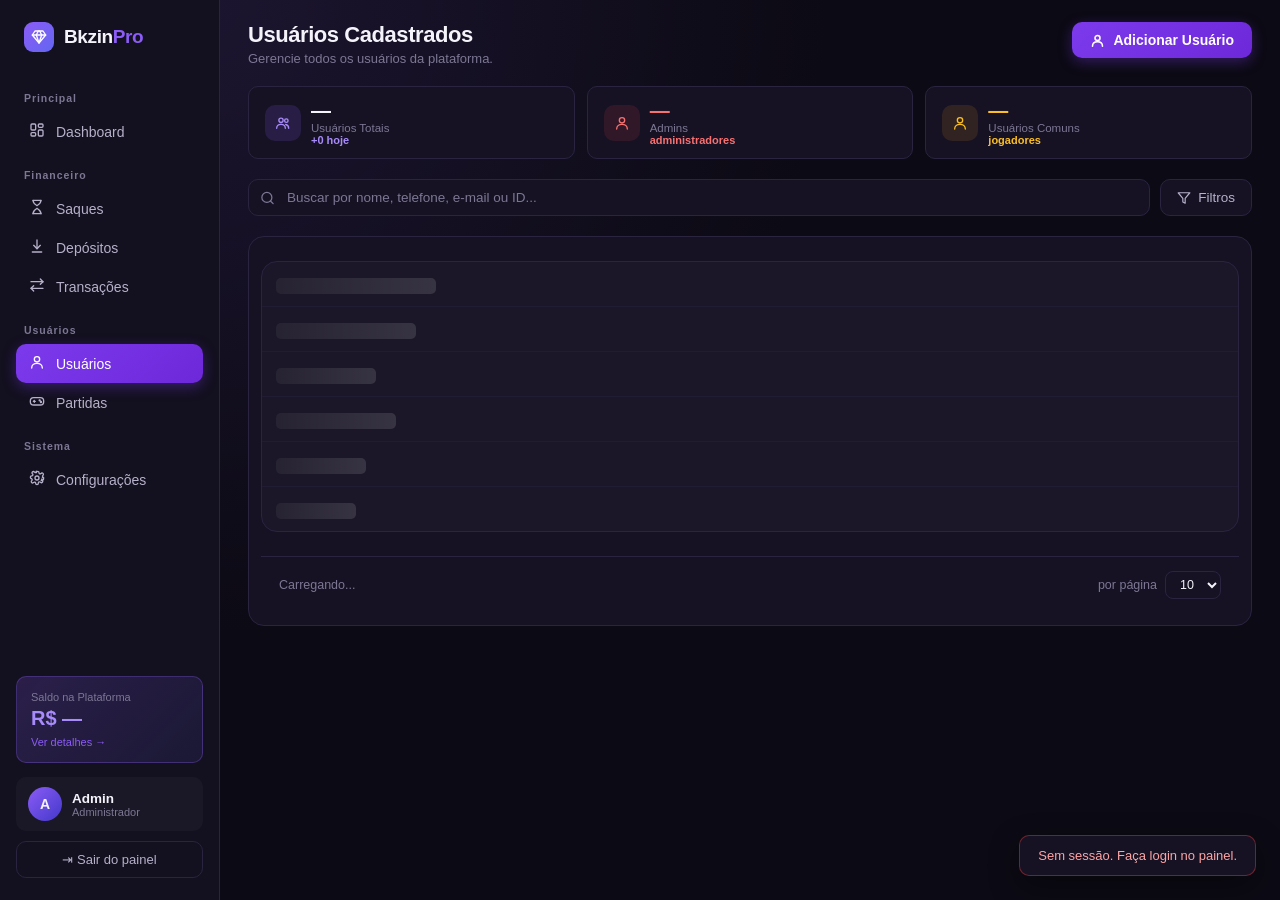
<file: env-users.html>
<!DOCTYPE html>
<html lang="pt-BR">
<head>
<meta charset="UTF-8" />
<meta name="viewport" content="width=device-width, initial-scale=1.0" />
<title>BkzinPro — Usuários</title>
<style>
  :root {
    --bg-0:#0c0a14;
    --bg-1:#13101f;
    --bg-2:#181426;
    --panel:#161224;
    --panel-border:#2a2440;
    --purple:#8b5cf6;
    --purple-2:#7c3aed;
    --purple-soft:rgba(139,92,246,.15);
    --text-0:#f5f3fa;
    --text-1:#b6b0c9;
    --text-2:#7d7794;
    --green:#22c55e;
    --green-soft:rgba(34,197,94,.12);
    --red:#ef4444;
    --red-soft:rgba(239,68,68,.12);
    --orange:#f59e0b;
    --orange-soft:rgba(245,158,11,.12);
    --blue:#3b82f6;
    --blue-soft:rgba(59,130,246,.12);
    --radius:16px;
    --radius-sm:10px;
  }

  *{box-sizing:border-box;margin:0;padding:0;}

  body {
    background: radial-gradient(circle at 15% 0%, #1c1530 0%, var(--bg-0) 45%);
    color: var(--text-0);
    font-family: "Inter", -apple-system, BlinkMacSystemFont, "Segoe UI", sans-serif;
    min-height: 100vh;
    display: flex;
  }

  a { color: inherit; text-decoration: none; }
  button { font-family: inherit; cursor: pointer; }

  /* ── SIDEBAR ── */
  .sidebar {
    width: 220px;
    flex-shrink: 0;
    background: var(--bg-1);
    border-right: 1px solid var(--panel-border);
    display: flex;
    flex-direction: column;
    padding: 22px 16px;
    position: sticky;
    top: 0;
    height: 100vh;
    overflow-y: auto;
  }

  .brand {
    display: flex;
    align-items: center;
    gap: 10px;
    padding: 0 8px 22px;
    font-size: 19px;
    font-weight: 700;
    letter-spacing: -.02em;
  }
  .brand .bk { color: var(--text-0); }
  .brand .pro { color: var(--purple); }
  .brand .logo-dot {
    width: 30px; height: 30px; border-radius: 9px;
    background: linear-gradient(135deg, var(--purple), #6366f1);
    display: flex; align-items: center; justify-content: center;
    font-size: 14px;
  }

  .nav-section {
    font-size: 10.5px;
    font-weight: 700;
    letter-spacing: .09em;
    color: var(--text-2);
    margin: 18px 8px 8px;
  }
  .nav-section:first-of-type { margin-top: 4px; }

  .nav-item {
    display: flex;
    align-items: center;
    gap: 10px;
    padding: 10px 12px;
    border-radius: var(--radius-sm);
    font-size: 14px;
    color: var(--text-1);
    font-weight: 500;
    transition: background .15s, color .15s;
    cursor: pointer;
  }
  .nav-item .ic { width: 18px; text-align: center; font-size: 15px; }
  .nav-item:hover { background: rgba(255,255,255,.04); color: var(--text-0); }
  .nav-item.active {
    background: linear-gradient(135deg, var(--purple-2), #6d28d9);
    color: #fff;
    box-shadow: 0 4px 14px rgba(124,58,237,.35);
  }

  .sidebar-footer {
    margin-top: auto;
    display: flex;
    flex-direction: column;
    gap: 10px;
  }

  .btn-delete{
    display:flex;
    align-items:center;
    justify-content:center;
    gap:6px;
    padding:7px 14px;
    background:rgba(239,68,68,.12);
    border:1px solid rgba(239,68,68,.35);
    border-radius:8px;
    color:#ef4444;
    font-size:12px;
    font-weight:600;
    transition:.2s;
    cursor:pointer;
}

  .btn-delete:hover{
      background:rgba(239,68,68,.22);
}

  .platform-card {
    padding: 14px;
    border-radius: var(--radius-sm);
    background: linear-gradient(135deg, rgba(139,92,246,.2), rgba(99,102,241,.1));
    border: 1px solid rgba(139,92,246,.3);
    margin-bottom: 4px;
  }
  .platform-card .label { font-size: 11px; color: var(--text-2); margin-bottom: 4px; }
  .platform-card .value { font-size: 20px; font-weight: 700; color: #a78bfa; }
  .platform-card .link { font-size: 11px; color: var(--purple); margin-top: 6px; display: block; }
  .admin-card {
    display: flex; align-items: center; gap: 10px;
    padding: 10px 12px;
    border-radius: var(--radius-sm);
    background: rgba(255,255,255,.03);
  }
  .admin-avatar {
    width: 34px; height: 34px; border-radius: 50%;
    background: linear-gradient(135deg, var(--purple), #4338ca);
    display: flex; align-items: center; justify-content: center;
    font-weight: 700; font-size: 14px;
  }
  .admin-name { font-size: 13.5px; font-weight: 600; }
  .admin-role { font-size: 11px; color: var(--text-2); }
  .logout-btn {
    display: flex; align-items: center; justify-content: center; gap: 8px;
    padding: 10px;
    border-radius: var(--radius-sm);
    border: 1px solid var(--panel-border);
    background: transparent;
    color: var(--text-1);
    font-size: 13px;
    font-weight: 500;
  }
  .logout-btn:hover { background: rgba(255,255,255,.04); color: var(--text-0); }

  /* ── MAIN ── */
  .main {
    flex: 1;
    min-width: 0;
    padding: 22px 28px 40px;
    display: flex;
    flex-direction: column;
    gap: 20px;
  }

  /* ── TOP ── */
  .page-header {
    display: flex;
    align-items: flex-start;
    justify-content: space-between;
    gap: 16px;
    flex-wrap: wrap;
  }
  .page-header-left h1 { font-size: 22px; font-weight: 700; letter-spacing: -.02em; }
  .page-header-left p { font-size: 13px; color: var(--text-2); margin-top: 3px; }

  .btn-add {
    display: flex;
    align-items: center;
    gap: 8px;
    padding: 10px 18px;
    background: linear-gradient(135deg, var(--purple-2), #6d28d9);
    border: none;
    border-radius: var(--radius-sm);
    color: #fff;
    font-size: 14px;
    font-weight: 600;
    white-space: nowrap;
    box-shadow: 0 4px 14px rgba(124,58,237,.35);
    transition: opacity .15s;
  }
  .btn-add:hover { opacity: .85; }

  /* ── STATS ROW ── */
  .stats-row {
    display: flex;
    gap: 12px;
    flex-wrap: wrap;
  }
  .stat-chip {
    display: flex;
    align-items: center;
    gap: 10px;
    padding: 12px 16px;
    background: var(--panel);
    border: 1px solid var(--panel-border);
    border-radius: var(--radius-sm);
    flex: 1;
    min-width: 130px;
  }
  .stat-chip .chip-icon {
    width: 36px; height: 36px; border-radius: 10px;
    display: flex; align-items: center; justify-content: center;
    font-size: 15px;
    flex-shrink: 0;
  }
  .stat-chip .chip-val { font-size: 20px; font-weight: 700; }
  .stat-chip .chip-lbl { font-size: 11.5px; color: var(--text-2); }
  .stat-chip .chip-sub { font-size: 11px; font-weight: 600; }

  /* ── TOOLBAR ── */
  .toolbar {
    display: flex;
    align-items: center;
    gap: 10px;
    flex-wrap: wrap;
  }
  .search-wrap {
    flex: 1;
    min-width: 200px;
    position: relative;
  }
  .search-wrap svg { position: absolute; left: 12px; top: 50%; transform: translateY(-50%); color: var(--text-2); }
  .search-wrap input {
    width: 100%;
    padding: 10px 12px 10px 38px;
    background: var(--panel);
    border: 1px solid var(--panel-border);
    border-radius: var(--radius-sm);
    color: var(--text-0);
    font-size: 13.5px;
    outline: none;
    transition: border-color .15s;
  }
  .search-wrap input::placeholder { color: var(--text-2); }
  .search-wrap input:focus { border-color: var(--purple); }

  .btn-filter {
    display: flex; align-items: center; gap: 7px;
    padding: 10px 16px;
    background: var(--panel);
    border: 1px solid var(--panel-border);
    border-radius: var(--radius-sm);
    color: var(--text-1);
    font-size: 13.5px;
    font-weight: 500;
    white-space: nowrap;
    transition: background .15s, color .15s;
  }
  .btn-filter:hover { background: rgba(255,255,255,.05); color: var(--text-0); }

 /* ── TABLE (cards melhorado) ── */
.table-wrap {
  background: var(--panel);
  border: 1px solid var(--panel-border);
  border-radius: var(--radius);
  padding: 12px;
  display: flex;
  flex-direction: column;
  gap: 12px;
}

/* remove header */
thead {
  display: none;
}

table {
  width: 100%;
  border-collapse: separate;
  border-spacing: 0 12px;
  font-size: 13px;
}

/* CARD */
.user-row {
  display: block;
  background: rgba(255,255,255,.02);
  border: 1px solid var(--panel-border);
  border-radius: var(--radius);
  overflow: hidden;
  transition: .2s;
}

.user-row:hover {
  background: rgba(255,255,255,.04);
}

/* LINHAS INTERNAS MAIS NATURAIS */
.user-row > td {
  display: flex;
  flex-direction: column;
  gap: 4px;

  padding: 12px 14px;
  border-bottom: 1px solid rgba(42,36,64,.4);
}

/* remove última borda */
.user-row > td:last-child {
  border-bottom: none;
}

/* deixa label + valor mais organizados (caso use data-label depois) */
.user-row > td::before {
  content: attr(data-label);
  font-size: 11px;
  color: var(--text-2);
  letter-spacing: .03em;
}

/* valor principal mais destacado */
.user-row > td {
  font-size: 13px;
  color: var(--text);
}
  /* user cell */
  .u-info { display: flex; align-items: center; gap: 10px; }
  .u-avatar {
    width: 40px; height: 40px; border-radius: 50%;
    background: linear-gradient(135deg, #7c3aed, #4338ca);
    display: flex; align-items: center; justify-content: center;
    font-weight: 700; font-size: 15px; flex-shrink: 0;
    overflow: hidden;
  }
  .u-avatar img { width: 100%; height: 100%; object-fit: cover; }
  .u-name { font-size: 14px; font-weight: 600; }
  .u-id { font-size: 11px; color: var(--text-2); }

  /* badges */
  .badge {
    display: inline-flex;
    align-items: center;
    padding: 3px 9px;
    border-radius: 999px;
    font-size: 11px;
    font-weight: 700;
    letter-spacing: .04em;
  }
  .badge-admin { background: var(--purple-soft); color: #a78bfa; border: 1px solid rgba(139,92,246,.3); }
  .badge-user { background: rgba(255,255,255,.06); color: var(--text-1); border: 1px solid rgba(255,255,255,.08); }

  .contact-cell { display: flex; flex-direction: column; gap: 3px; }
  .contact-row { display: flex; align-items: center; gap: 6px; font-size: 12.5px; color: var(--text-1); }
  .contact-row svg { flex-shrink: 0; color: var(--text-2); }

  .fin-cell { display: flex; flex-direction: column; gap: 4px; }
  .fin-row { display: flex; align-items: center; gap: 6px; font-size: 12px; }
  .fin-row .fin-lbl { color: var(--text-2); }
  .fin-row .fin-val { font-weight: 600; }
  .fin-val.green { color: var(--green); }
  .fin-val.purple { color: #a78bfa; }
  .fin-val.orange { color: var(--orange); }

  .act-cell { display: flex; flex-direction: column; gap: 4px; font-size: 12px; }
  .act-row { display: flex; align-items: center; gap: 6px; color: var(--text-1); }
  .act-row svg { color: var(--text-2); flex-shrink: 0; }

  .date-cell { font-size: 12px; color: var(--text-1); white-space: nowrap; }
  .date-cell .date-main { font-weight: 600; color: var(--text-0); margin-bottom: 2px; }

  .actions-cell { display: flex; flex-direction: column; gap: 6px; }
  .btn-edit {
    display: flex; align-items: center; justify-content: center; gap: 6px;
    padding: 7px 14px;
    background: rgba(139,92,246,.15);
    border: 1px solid rgba(139,92,246,.3);
    border-radius: 8px;
    color: #a78bfa;
    font-size: 12px;
    font-weight: 600;
    transition: background .15s;
    white-space: nowrap;
  }
  .btn-edit:hover { background: rgba(139,92,246,.28); }
  .btn-view {
    display: flex; align-items: center; justify-content: center; gap: 6px;
    padding: 7px 14px;
    background: var(--green-soft);
    border: 1px solid rgba(34,197,94,.3);
    border-radius: 8px;
    color: #4ade80;
    font-size: 12px;
    font-weight: 600;
    transition: background .15s;
    white-space: nowrap;
  }
  .btn-view:hover { background: rgba(34,197,94,.22); }

  /* pagination */
  .pagination-bar {
    display: flex;
    align-items: center;
    justify-content: space-between;
    padding: 14px 18px;
    border-top: 1px solid var(--panel-border);
    font-size: 12.5px;
    color: var(--text-2);
    flex-wrap: wrap;
    gap: 10px;
  }
  .pag-btns { display: flex; align-items: center; gap: 6px; }
  .pag-btn {
    width: 32px; height: 32px;
    display: flex; align-items: center; justify-content: center;
    border-radius: 8px;
    border: 1px solid var(--panel-border);
    background: transparent;
    color: var(--text-1);
    font-size: 13px;
    font-weight: 600;
    transition: background .15s, color .15s;
  }
  .pag-btn:hover { background: rgba(255,255,255,.06); color: var(--text-0); }
  .pag-btn.active {
    background: linear-gradient(135deg, var(--purple-2), #6d28d9);
    color: #fff;
    border-color: transparent;
  }
  .pag-arrow {
    width: 32px; height: 32px;
    display: flex; align-items: center; justify-content: center;
    border-radius: 8px;
    border: 1px solid var(--panel-border);
    background: transparent;
    color: var(--text-1);
    transition: background .15s, color .15s;
  }
  .pag-arrow:hover { background: rgba(255,255,255,.06); color: var(--text-0); }

  .per-page {
    display: flex; align-items: center; gap: 8px;
  }
  .per-page select {
    background: var(--panel);
    border: 1px solid var(--panel-border);
    border-radius: 8px;
    color: var(--text-0);
    padding: 5px 10px;
    font-size: 12.5px;
    outline: none;
    cursor: pointer;
  }

  /* ── SKELETON ── */
  .skeleton {
    display: inline-block;
    border-radius: 5px;
    background: linear-gradient(90deg, rgba(255,255,255,.05), rgba(255,255,255,.12), rgba(255,255,255,.05));
    background-size: 200% 100%;
    animation: shimmer 1.3s infinite;
  }
  @keyframes shimmer { 0%{background-position:200% 0;} 100%{background-position:-200% 0;} }

  /* ── TOAST ── */
  .toast {
    position: fixed; bottom: 24px; right: 24px;
    background: var(--panel);
    border: 1px solid var(--panel-border);
    padding: 12px 18px;
    border-radius: var(--radius-sm);
    font-size: 13px;
    box-shadow: 0 10px 30px rgba(0,0,0,.4);
    display: none;
    z-index: 50;
  }
  .toast.show { display: block; }
  .toast.error { border-color: rgba(239,68,68,.4); color: #fca5a5; }
  .toast.success { border-color: rgba(34,197,94,.4); color: #86efac; }

  /* ── MODAL ── */
  .modal-overlay {
    position: fixed; inset: 0;
    background: rgba(0,0,0,.6);
    backdrop-filter: blur(4px);
    z-index: 100;
    display: none;
    align-items: center;
    justify-content: center;
    padding: 16px;
  }
  .modal-overlay.open { display: flex; }
  .modal {
    background: var(--bg-1);
    border: 1px solid var(--panel-border);
    border-radius: var(--radius);
    width: 100%;
    max-width: 520px;
    max-height: 90vh;
    overflow-y: auto;
    padding: 28px;
    display: flex;
    flex-direction: column;
    gap: 18px;
  }
  .modal-header { display: flex; align-items: center; justify-content: space-between; }
  .modal-header h2 { font-size: 17px; font-weight: 700; }
  .modal-close {
    width: 32px; height: 32px;
    display: flex; align-items: center; justify-content: center;
    border-radius: 8px;
    border: 1px solid var(--panel-border);
    background: transparent;
    color: var(--text-1);
    font-size: 16px;
    transition: background .15s;
  }
  .modal-close:hover { background: rgba(255,255,255,.06); color: var(--text-0); }
  .modal-section { display: flex; flex-direction: column; gap: 12px; }
  .modal-section-title {
    font-size: 11px; font-weight: 700; letter-spacing: .07em; color: var(--text-2);
    padding-bottom: 6px;
    border-bottom: 1px solid var(--panel-border);
  }
  .form-row { display: grid; grid-template-columns: 1fr 1fr; gap: 12px; }
  .form-group { display: flex; flex-direction: column; gap: 6px; }
  .form-group.full { grid-column: 1 / -1; }
  .form-group label { font-size: 12px; color: var(--text-1); font-weight: 500; }
  .form-group input, .form-group select {
    padding: 9px 12px;
    background: var(--bg-0);
    border: 1px solid var(--panel-border);
    border-radius: var(--radius-sm);
    color: var(--text-0);
    font-size: 13.5px;
    outline: none;
    font-family: inherit;
    transition: border-color .15s;
  }
  .form-group input:focus, .form-group select:focus { border-color: var(--purple); }
  .modal-actions { display: flex; gap: 10px; justify-content: flex-end; }
  .btn-cancel {
    padding: 10px 18px;
    background: transparent;
    border: 1px solid var(--panel-border);
    border-radius: var(--radius-sm);
    color: var(--text-1);
    font-size: 13.5px;
    font-weight: 500;
    transition: background .15s;
  }
  .btn-cancel:hover { background: rgba(255,255,255,.05); }
  .btn-save {
    padding: 10px 20px;
    background: linear-gradient(135deg, var(--purple-2), #6d28d9);
    border: none;
    border-radius: var(--radius-sm);
    color: #fff;
    font-size: 13.5px;
    font-weight: 600;
    transition: opacity .15s;
  }
  .btn-save:hover { opacity: .85; }

  /* ── PROFILE MODAL ── */
  .profile-top {
    display: flex; align-items: center; gap: 14px;
    padding: 16px;
    background: rgba(139,92,246,.08);
    border: 1px solid rgba(139,92,246,.2);
    border-radius: var(--radius-sm);
  }
  .profile-avatar-lg {
    width: 56px; height: 56px; border-radius: 50%;
    background: linear-gradient(135deg, #7c3aed, #4338ca);
    display: flex; align-items: center; justify-content: center;
    font-weight: 700; font-size: 22px; flex-shrink: 0;
  }
  .profile-name { font-size: 17px; font-weight: 700; margin-bottom: 3px; }
  .profile-id { font-size: 12px; color: var(--text-2); }
  .profile-grid {
    display: grid; grid-template-columns: 1fr 1fr; gap: 10px;
  }
  .profile-item {
    padding: 12px;
    background: rgba(255,255,255,.03);
    border: 1px solid var(--panel-border);
    border-radius: 10px;
  }
  .profile-item .pi-lbl { font-size: 11px; color: var(--text-2); margin-bottom: 4px; }
  .profile-item .pi-val { font-size: 14px; font-weight: 600; }
  .profile-item .pi-val.green { color: var(--green); }
  .profile-item .pi-val.purple { color: #a78bfa; }
  .profile-item.full { grid-column: 1 / -1; }

  /* ── MOBILE HEADER ── */
  .mobile-header { display: none; }
  .bottom-nav { display: none; }

  /* ── CARDS MOBILE ── */
  .cards-mobile { display: none; }

  /* ══════════ MOBILE ══════════ */
  @media (max-width: 760px) {
    body { display: block; }
    .sidebar { display: none; }
    .main { padding: 14px 14px 90px; }

    .mobile-header {
      display: flex;
      align-items: center;
      justify-content: space-between;
      padding: 12px 14px;
      position: sticky;
      top: 0;
      z-index: 30;
      background: rgba(12,10,20,.9);
      backdrop-filter: blur(10px);
      border-bottom: 1px solid var(--panel-border);
    }
    .mh-side { display: flex; align-items: center; gap: 10px; }
    .mh-side.right { justify-content: flex-end; }
    .mh-burger, .mh-bell {
      width: 36px; height: 36px; border-radius: 10px;
      border: 1px solid var(--panel-border);
      background: var(--panel);
      display: flex; align-items: center; justify-content: center;
      font-size: 15px; color: var(--text-0); position: relative;
    }
    .mh-bell .dot {
      position: absolute; top: 7px; right: 7px;
      width: 6px; height: 6px; border-radius: 50%;
      background: var(--purple);
    }
    .mh-brand { font-size: 18px; font-weight: 700; letter-spacing: -.02em; }
    .mh-brand .bk { color: var(--text-0); }
    .mh-brand .pro { color: var(--purple); }
    .mh-avatar {
      width: 36px; height: 36px; border-radius: 50%; flex-shrink: 0;
      background: linear-gradient(135deg, var(--purple), #4338ca);
      display: flex; align-items: center; justify-content: center;
      font-weight: 700; font-size: 13px; color: #fff;
    }

    .page-header { gap: 10px; }
    .page-header-left h1 { font-size: 18px; }

    .stats-row {
      display: grid;
      grid-template-columns: 1fr 1fr 1fr;
      gap: 8px;
    }
    .stat-chip { min-width: unset; flex: unset; padding: 10px 12px; }
    .stat-chip .chip-val { font-size: 18px; }
    .stat-chip .chip-lbl { font-size: 10.5px; }

    /* hide desktop table */
    .table-wrap { display: none; }

    /* show mobile cards */
    .cards-mobile { display: flex; flex-direction: column; gap: 12px; }
    .user-card {
      background: var(--panel);
      border: 1px solid var(--panel-border);
      border-radius: var(--radius);
      padding: 16px;
    }
    .uc-top {
      display: flex;
      align-items: center;
      gap: 10px;
      margin-bottom: 12px;
    }
    .uc-avatar {
      width: 46px; height: 46px; border-radius: 50%;
      background: linear-gradient(135deg, #7c3aed, #4338ca);
      display: flex; align-items: center; justify-content: center;
      font-weight: 700; font-size: 17px; flex-shrink: 0;
      overflow: hidden;
    }
    .uc-avatar img { width: 100%; height: 100%; object-fit: cover; }
    .uc-name { font-size: 16px; font-weight: 700; }
    .uc-id { font-size: 11.5px; color: var(--text-2); margin-top: 1px; }
    .uc-date {
      margin-left: auto;
      text-align: right;
      font-size: 11px;
      color: var(--text-2);
    }
    .uc-date span { display: block; font-weight: 600; color: var(--text-1); margin-top: 1px; }

    .uc-grid {
      display: grid;
      grid-template-columns: 1fr 1fr;
      gap: 8px;
      margin-bottom: 12px;
    }
    .uc-field { display: flex; flex-direction: column; gap: 2px; }
    .uc-field .uf-lbl {
      font-size: 10.5px; color: var(--text-2); font-weight: 600;
      display: flex; align-items: center; gap: 4px;
    }
    .uc-field .uf-val { font-size: 13px; font-weight: 600; }
    .uf-val.green { color: var(--green); }
    .uf-val.purple { color: #a78bfa; }

    .uc-actions { display: flex; gap: 8px; }
    .uc-actions .btn-edit,
    .uc-actions .btn-view { flex: 1; padding: 9px; font-size: 13px; }

    /* bottom nav */
    .bottom-nav {
      display: flex;
      position: fixed;
      bottom: 0; left: 0; right: 0;
      background: rgba(15,12,24,.92);
      backdrop-filter: blur(12px);
      border-top: 1px solid var(--panel-border);
      padding: 8px 4px calc(8px + env(safe-area-inset-bottom));
      z-index: 40;
    }
    .bn-item {
      flex: 1;
      display: flex;
      flex-direction: column;
      align-items: center;
      gap: 3px;
      padding: 6px 2px;
      border-radius: 12px;
      color: var(--text-2);
      font-size: 10.5px;
      font-weight: 600;
      background: none;
      border: none;
    }
    .bn-item .bn-ic { font-size: 18px; line-height: 1; }
    .bn-item.active { color: #fff; }
    .bn-item.active .bn-ic {
      background: linear-gradient(135deg, var(--purple-2), #6d28d9);
      width: 34px; height: 26px;
      border-radius: 9px;
      display: flex; align-items: center; justify-content: center;
      box-shadow: 0 4px 12px rgba(124,58,237,.4);
    }

    .toast { left: 16px; right: 16px; bottom: 84px; }
    .form-row { grid-template-columns: 1fr; }
    .modal { padding: 20px 16px; }
  }
</style>
</head>
<body>

<!-- MOBILE HEADER -->
<div class="mobile-header">
  <div class="mh-side">
    <button class="mh-burger">☰</button>
  </div>
  <div class="mh-brand"><span class="bk">Bkzin</span><span class="pro">Pro</span></div>
  <div class="mh-side right">
    <button class="mh-bell">
      <svg width="16" height="16" viewBox="0 0 24 24" fill="none" stroke="currentColor" stroke-width="2" stroke-linecap="round" stroke-linejoin="round"><path d="M18 8a6 6 0 0 0-12 0c0 7-3 9-3 9h18s-3-2-3-9"/><path d="M13.73 21a2 2 0 0 1-3.46 0"/></svg>
      <span class="dot"></span>
    </button>
    <div class="mh-avatar" id="mhInitial">A</div>
  </div>
</div>

<div style="display:flex; width:100%;">
  <!-- SIDEBAR -->
  <aside class="sidebar">
    <div class="brand">
      <div class="logo-dot">
        <svg width="16" height="16" viewBox="0 0 24 24" fill="none" stroke="#fff" stroke-width="2" stroke-linecap="round" stroke-linejoin="round"><path d="M6 3h12l4 6-10 12L2 9Z"/><path d="M11 3 8 9l4 12 4-12-3-6"/><path d="M2 9h20"/></svg>
      </div>
      <span><span class="bk">Bkzin</span><span class="pro">Pro</span></span>
    </div>

    <div class="nav-section">Principal</div>
    <div class="nav-item" onclick="window.location.href='distingue'">
      <span class="ic"><svg width="16" height="16" viewBox="0 0 24 24" fill="none" stroke="currentColor" stroke-width="2" stroke-linecap="round" stroke-linejoin="round"><rect x="3" y="3" width="7" height="9" rx="1.5"/><rect x="14" y="3" width="7" height="5" rx="1.5"/><rect x="14" y="12" width="7" height="9" rx="1.5"/><rect x="3" y="16" width="7" height="5" rx="1.5"/></svg></span> Dashboard
    </div>

    <div class="nav-section">Financeiro</div>
    <div class="nav-item">
      <span class="ic"><svg width="16" height="16" viewBox="0 0 24 24" fill="none" stroke="currentColor" stroke-width="2" stroke-linecap="round" stroke-linejoin="round"><path d="M6 2h12"/><path d="M6 22h12"/><path d="M6 2c0 4.5 3 6 6 8 3-2 6-3.5 6-8"/><path d="M6 22c0-4.5 3-6 6-8 3 2 6 3.5 6 8"/></svg></span> Saques
    </div>
    <div class="nav-item">
      <span class="ic"><svg width="16" height="16" viewBox="0 0 24 24" fill="none" stroke="currentColor" stroke-width="2" stroke-linecap="round" stroke-linejoin="round"><path d="M12 3v13"/><path d="m7 11 5 5 5-5"/><path d="M5 21h14"/></svg></span> Depósitos
    </div>
    <div class="nav-item">
      <span class="ic"><svg width="16" height="16" viewBox="0 0 24 24" fill="none" stroke="currentColor" stroke-width="2" stroke-linecap="round" stroke-linejoin="round"><path d="m17 3 4 4-4 4"/><path d="M3 7h18"/><path d="m7 21-4-4 4-4"/><path d="M21 17H3"/></svg></span> Transações
    </div>

    <div class="nav-section">Usuários</div>
    <div class="nav-item active">
      <span class="ic"><svg width="16" height="16" viewBox="0 0 24 24" fill="none" stroke="currentColor" stroke-width="2" stroke-linecap="round" stroke-linejoin="round"><circle cx="12" cy="8" r="4"/><path d="M4 21c0-4.4 3.6-7 8-7s8 2.6 8 7"/></svg></span> Usuários
    </div>
    <div class="nav-item">
      <span class="ic"><svg width="16" height="16" viewBox="0 0 24 24" fill="none" stroke="currentColor" stroke-width="2" stroke-linecap="round" stroke-linejoin="round"><rect x="2" y="7" width="20" height="11" rx="5"/><path d="M8 11v3"/><path d="M6.5 12.5h3"/><circle cx="16" cy="11" r=".8" fill="currentColor"/><circle cx="18" cy="13.5" r=".8" fill="currentColor"/></svg></span> Partidas
    </div>

    <div class="nav-section">Sistema</div>
    <div class="nav-item">
      <span class="ic"><svg width="16" height="16" viewBox="0 0 24 24" fill="none" stroke="currentColor" stroke-width="2" stroke-linecap="round" stroke-linejoin="round"><circle cx="12" cy="12" r="3"/><path d="M19.4 13.5a1.7 1.7 0 0 0 .3 1.9l.1.1a2 2 0 1 1-2.8 2.8l-.1-.1a1.7 1.7 0 0 0-1.9-.3 1.7 1.7 0 0 0-1 1.6V20a2 2 0 1 1-4 0v-.1a1.7 1.7 0 0 0-1-1.6 1.7 1.7 0 0 0-1.9.3l-.1.1a2 2 0 1 1-2.8-2.8l.1-.1a1.7 1.7 0 0 0 .3-1.9 1.7 1.7 0 0 0-1.6-1H4a2 2 0 1 1 0-4h.1a1.7 1.7 0 0 0 1.6-1 1.7 1.7 0 0 0-.3-1.9l-.1-.1a2 2 0 1 1 2.8-2.8l.1.1a1.7 1.7 0 0 0 1.9.3H10a1.7 1.7 0 0 0 1-1.6V4a2 2 0 1 1 4 0v.1a1.7 1.7 0 0 0 1 1.6 1.7 1.7 0 0 0 1.9-.3l.1-.1a2 2 0 1 1 2.8 2.8l-.1.1a1.7 1.7 0 0 0-.3 1.9V10a1.7 1.7 0 0 0 1.6 1H20a2 2 0 1 1 0 4h-.1a1.7 1.7 0 0 0-1.6 1Z"/></svg></span> Configurações
    </div>

    <div class="sidebar-footer">
      <div class="platform-card">
        <div class="label">Saldo na Plataforma</div>
        <div class="value" id="sidebarSaldo">R$ —</div>
        <a href="#" class="link">Ver detalhes →</a>
      </div>
      <div class="admin-card">
        <div class="admin-avatar" id="sidebarInitial">A</div>
        <div>
          <div class="admin-name" id="sidebarName">Admin</div>
          <div class="admin-role">Administrador</div>
        </div>
      </div>
      <button class="logout-btn" id="logoutBtn">⇥ Sair do painel</button>
    </div>
  </aside>

  <!-- MAIN -->
  <main class="main">

    <!-- Page Header -->
    <div class="page-header">
      <div class="page-header-left">
        <h1>Usuários Cadastrados</h1>
        <p>Gerencie todos os usuários da plataforma.</p>
      </div>
      <button class="btn-add" id="btnAddUser">
        <svg width="15" height="15" viewBox="0 0 24 24" fill="none" stroke="currentColor" stroke-width="2.5" stroke-linecap="round" stroke-linejoin="round"><circle cx="12" cy="8" r="4"/><path d="M4 21c0-4.4 3.6-7 8-7s8 2.6 8 7"/><path d="M19 8v6m-3-3h6" style="display:none"/></svg>
        Adicionar Usuário
      </button>
    </div>

    <!-- Stats Row -->
    <div class="stats-row" id="statsRow">
      <div class="stat-chip">
        <div class="chip-icon" style="background:var(--purple-soft); color:#a78bfa;">
          <svg width="16" height="16" viewBox="0 0 24 24" fill="none" stroke="currentColor" stroke-width="2" stroke-linecap="round" stroke-linejoin="round"><circle cx="9" cy="8" r="3.2"/><path d="M2.5 20c0-3.6 2.9-6 6.5-6s6.5 2.4 6.5 6"/><circle cx="17" cy="8.5" r="2.6"/><path d="M16 14.3c2.7.4 4.5 2.3 4.5 5.7"/></svg>
        </div>
        <div>
          <div class="chip-val" id="chipTotal">—</div>
          <div class="chip-lbl">Usuários Totais</div>
          <div class="chip-sub" style="color:#a78bfa;" id="chipHoje">+0 hoje</div>
        </div>
      </div>
      <div class="stat-chip">
        <div class="chip-icon" style="background:var(--red-soft); color:#f87171;">
          <svg width="16" height="16" viewBox="0 0 24 24" fill="none" stroke="currentColor" stroke-width="2" stroke-linecap="round" stroke-linejoin="round"><circle cx="12" cy="8" r="4"/><path d="M4 21c0-4.4 3.6-7 8-7s8 2.6 8 7"/></svg>
        </div>
        <div>
          <div class="chip-val" id="chipAdmins" style="color:#f87171;">—</div>
          <div class="chip-lbl">Admins</div>
          <div class="chip-sub" style="color:#f87171;">administradores</div>
        </div>
      </div>
      <div class="stat-chip">
        <div class="chip-icon" style="background:var(--orange-soft); color:#fbbf24;">
          <svg width="16" height="16" viewBox="0 0 24 24" fill="none" stroke="currentColor" stroke-width="2" stroke-linecap="round" stroke-linejoin="round"><circle cx="12" cy="8" r="4"/><path d="M4 21c0-4.4 3.6-7 8-7s8 2.6 8 7"/></svg>
        </div>
        <div>
          <div class="chip-val" id="chipComuns" style="color:#fbbf24;">—</div>
          <div class="chip-lbl">Usuários Comuns</div>
          <div class="chip-sub" style="color:#fbbf24;">jogadores</div>
        </div>
      </div>
    </div>

    <!-- Toolbar -->
    <div class="toolbar">
      <div class="search-wrap">
        <svg width="15" height="15" viewBox="0 0 24 24" fill="none" stroke="currentColor" stroke-width="2" stroke-linecap="round" stroke-linejoin="round"><circle cx="11" cy="11" r="8"/><path d="m21 21-4.3-4.3"/></svg>
        <input type="text" id="searchInput" placeholder="Buscar por nome, telefone, e-mail ou ID..." />
      </div>
      <button class="btn-filter">
        <svg width="14" height="14" viewBox="0 0 24 24" fill="none" stroke="currentColor" stroke-width="2" stroke-linecap="round" stroke-linejoin="round"><polygon points="22 3 2 3 10 12.5 10 19 14 21 14 12.5 22 3"/></svg>
        Filtros
      </button>
    </div>

    <!-- DESKTOP TABLE -->
    <div class="table-wrap">
      <table id="usersTable">
        <thead>
          <tr>
            <th>Usuário</th>
            <th>Contato</th>
            <th>Financeiro</th>
            <th>Atividade</th>
            <th>Cadastro</th>
            <th>Ações</th>
          </tr>
        </thead>
        <tbody id="tableBody">
          <tr class="user-row">
            <td><div style="width:160px; height:16px;" class="skeleton"></div></td>
            <td><div style="width:140px; height:16px;" class="skeleton"></div></td>
            <td><div style="width:100px; height:16px;" class="skeleton"></div></td>
            <td><div style="width:120px; height:16px;" class="skeleton"></div></td>
            <td><div style="width:90px; height:16px;" class="skeleton"></div></td>
            <td><div style="width:80px; height:16px;" class="skeleton"></div></td>
          </tr>
        </tbody>
      </table>
      <div class="pagination-bar">
        <span id="paginationInfo">Carregando...</span>
        <div style="display:flex; align-items:center; gap:16px; flex-wrap:wrap;">
          <div class="pag-btns" id="pagBtns"></div>
          <div class="per-page">
            <span style="color:var(--text-2);">por página</span>
            <select id="perPageSelect">
              <option value="10" selected>10</option>
              <option value="25">25</option>
              <option value="50">50</option>
            </select>
          </div>
        </div>
      </div>
    </div>

    <!-- MOBILE CARDS -->
    <div class="cards-mobile" id="cardsMobile">
      <div class="user-card">
        <div class="uc-top">
          <div class="uc-avatar">?</div>
          <div>
            <div class="uc-name skeleton" style="width:120px; height:16px;"></div>
          </div>
        </div>
      </div>
    </div>

  </main>
</div>

<!-- BOTTOM NAV MOBILE -->
<nav class="bottom-nav">
    <button class="bn-item" onclick="window.location.href='distingue'">
    <span class="bn-ic"><svg width="16" height="16" viewBox="0 0 24 24" fill="none" stroke="currentColor" stroke-width="2" stroke-linecap="round" stroke-linejoin="round"><rect x="3" y="3" width="7" height="9" rx="1.5"/><rect x="14" y="3" width="7" height="5" rx="1.5"/><rect x="14" y="12" width="7" height="9" rx="1.5"/><rect x="3" y="16" width="7" height="5" rx="1.5"/></svg></span>Dashboard
  </button>
  <button class="bn-item active">
    <span class="bn-ic"><svg width="16" height="16" viewBox="0 0 24 24" fill="none" stroke="currentColor" stroke-width="2" stroke-linecap="round" stroke-linejoin="round"><circle cx="12" cy="8" r="4"/><path d="M4 21c0-4.4 3.6-7 8-7s8 2.6 8 7"/></svg></span>Usuários
  </button>
  <button class="bn-item">
    <span class="bn-ic"><svg width="16" height="16" viewBox="0 0 24 24" fill="none" stroke="currentColor" stroke-width="2" stroke-linecap="round" stroke-linejoin="round"><path d="M12 3v13"/><path d="m7 11 5 5 5-5"/><path d="M5 21h14"/></svg></span>Depósitos
  </button>
  <button class="bn-item">
    <span class="bn-ic"><svg width="16" height="16" viewBox="0 0 24 24" fill="none" stroke="currentColor" stroke-width="2" stroke-linecap="round" stroke-linejoin="round"><path d="m17 3 4 4-4 4"/><path d="M3 7h18"/><path d="m7 21-4-4 4-4"/><path d="M21 17H3"/></svg></span>Transações
  </button>
  <button class="bn-item">
    <span class="bn-ic"><svg width="16" height="16" viewBox="0 0 24 24" fill="none" stroke="currentColor" stroke-width="2.4" stroke-linecap="round"><circle cx="5" cy="12" r=".9" fill="currentColor" stroke="none"/><circle cx="12" cy="12" r=".9" fill="currentColor" stroke="none"/><circle cx="19" cy="12" r=".9" fill="currentColor" stroke="none"/></svg></span>Mais
  </button>
</nav>

<!-- EDIT MODAL -->
<div class="modal-overlay" id="editModal">
  <div class="modal">
    <div class="modal-header">
      <h2 id="editModalTitle">Editar Usuário</h2>
      <button class="modal-close" id="editModalClose">✕</button>
    </div>
    <div class="modal-section">
      <div class="modal-section-title">INFORMAÇÕES PESSOAIS</div>
      <div class="form-row">
        <div class="form-group">
          <label>Nome</label>
          <input id="editNome" type="text" placeholder="Nome completo" />
        </div>
        <div class="form-group">
          <label>Telefone</label>
          <input id="editTelefone" type="text" placeholder="DDD + número" />
        </div>
        <div class="form-group">
          <label>E-mail</label>
          <input id="editEmail" type="email" placeholder="email@exemplo.com" />
        </div>
        <div class="form-group">
          <label>Nova Senha</label>
          <input id="editSenha" type="password" placeholder="Deixe em branco para manter" />
        </div>
      </div>
    </div>
    <div class="modal-section">
      <div class="modal-section-title">FINANCEIRO</div>
      <div class="form-row">
        <div class="form-group">
          <label>Saldo (R$)</label>
          <input id="editSaldo" type="number" step="0.01" placeholder="0.00" />
        </div>
        <div class="form-group">
          <label>Saldo Afiliado (R$)</label>
          <input id="editSaldoAfiliado" type="number" step="0.01" placeholder="0.00" />
        </div>
      </div>
    </div>
    <div class="modal-section">
      <div class="modal-section-title">PERMISSÕES</div>
      <div class="form-row">
        <div class="form-group">
          <label>Admin</label>
          <select id="editIsAdmin">
            <option value="false">Não</option>
            <option value="true">Sim</option>
          </select>
        </div>
        <div class="form-group">
          <label>Código de Indicação</label>
          <input id="editCodigo" type="text" placeholder="CODIGO" />
        </div>
      </div>
    </div>
    <div class="modal-actions">
      <button class="btn-cancel" id="editCancelBtn">Cancelar</button>
      <button class="btn-save" id="editSaveBtn">Salvar alterações</button>
    </div>
  </div>
</div>

<!-- PROFILE MODAL -->
<div class="modal-overlay" id="profileModal">
  <div class="modal">
    <div class="modal-header">
      <h2>Perfil do Usuário</h2>
      <button class="modal-close" id="profileModalClose">✕</button>
    </div>
    <div class="profile-top">
      <div class="profile-avatar-lg" id="profileAvatar">?</div>
      <div>
        <div class="profile-name" id="profileName">—</div>
        <div class="profile-id" id="profileId">ID: —</div>
        <div style="margin-top:6px;" id="profileBadge"></div>
      </div>
    </div>
    <div class="profile-grid" id="profileGrid"></div>
    <div class="modal-actions">
      <button class="btn-cancel" id="profileCloseBtn">Fechar</button>
      <button class="btn-save" id="profileEditBtn">Editar este usuário</button>
    </div>
  </div>
</div>

<!-- ADD USER MODAL -->
<div class="modal-overlay" id="addModal">
  <div class="modal">
    <div class="modal-header">
      <h2>Adicionar Usuário</h2>
      <button class="modal-close" id="addModalClose">✕</button>
    </div>
    <div class="modal-section">
      <div class="modal-section-title">DADOS DO NOVO USUÁRIO</div>
      <div class="form-row">
        <div class="form-group">
          <label>Nome *</label>
          <input id="addNome" type="text" placeholder="Nome completo" />
        </div>
        <div class="form-group">
          <label>Telefone *</label>
          <input id="addTelefone" type="text" placeholder="DDD + número" />
        </div>
        <div class="form-group">
          <label>Senha *</label>
          <input id="addSenha" type="password" placeholder="Senha inicial" />
        </div>
        <div class="form-group">
          <label>E-mail</label>
          <input id="addEmail" type="email" placeholder="email@exemplo.com" />
        </div>
        <div class="form-group">
          <label>Código de Indicação</label>
          <input id="addCodigoRef" type="text" placeholder="Opcional" />
        </div>
      </div>
    </div>
    <div class="modal-actions">
      <button class="btn-cancel" id="addCancelBtn">Cancelar</button>
      <button class="btn-save" id="addSaveBtn">Criar usuário</button>
    </div>
  </div>
</div>

<div class="toast" id="toast"></div>

<script>
const API_BASE = 'https://beckhend-bk.onrender.com';
let authToken = localStorage.getItem('admin_token') || null;
let allUsers = [];
let filteredUsers = [];
let currentPage = 1;
let perPage = 10;
let currentEditUser = null;
let currentProfileUser = null;

// ── AUTH ──
const getUserId = () => {
  if (!authToken) return null;
  const token = authToken.replace('Bearer ', '').replace('token-', '');
  return Number(token) || null;
};

async function apiReq(path, options = {}) {
  const res = await fetch(`${API_BASE}${path}`, {
    ...options,
    headers: {
      'Content-Type': 'application/json',
      ...(authToken ? { Authorization: `Bearer ${authToken}` } : {}),
      ...(options.headers || {})
    }
  });
  if (res.status === 401 || res.status === 403) {
    showToast('Sessão expirada', 'error');
    throw new Error('Unauthorized');
  }
  const data = await res.json().catch(() => ({}));
  if (!res.ok) throw new Error(data.error || 'Erro na requisição');
  return data;
}

// ── TOAST ──
function showToast(msg, type = 'success') {
  const t = document.getElementById('toast');
  t.textContent = msg;
  t.className = `toast show ${type}`;
  setTimeout(() => t.classList.remove('show'), 3500);
}

// ── FORMAT ──
function brl(v) {
  return Number(v || 0).toLocaleString('pt-BR', { style: 'currency', currency: 'BRL' });
}
function fmtDate(d) {
  if (!d) return '—';
  const dt = new Date(d);
  return dt.toLocaleDateString('pt-BR') + '\n' + dt.toLocaleTimeString('pt-BR', { hour: '2-digit', minute: '2-digit' });
}
function fmtDateShort(d) {
  if (!d) return '—';
  return new Date(d).toLocaleDateString('pt-BR');
}
function fmtTime(d) {
  if (!d) return '';
  return new Date(d).toLocaleTimeString('pt-BR', { hour: '2-digit', minute: '2-digit' });
}
function avatarColor(name = '') {
  const colors = [
    ['#7c3aed','#4338ca'], ['#059669','#047857'],
    ['#dc2626','#b91c1c'], ['#d97706','#b45309'],
    ['#2563eb','#1d4ed8'], ['#7c3aed','#9333ea']
  ];
  const i = (name.charCodeAt(0) || 0) % colors.length;
  return `linear-gradient(135deg, ${colors[i][0]}, ${colors[i][1]})`;
}
function initial(name = '') { return (name || '?').charAt(0).toUpperCase(); }

// ── LOAD USERS ──
async function loadUsers() {
  try {
    const data = await apiReq('/api/admin/users');
    allUsers = Array.isArray(data) ? data : [];
    applyFilter();
    updateStats();
    loadSaldo();
    setAdminInfo();
  } catch (e) {
    showToast('Erro ao carregar usuários: ' + e.message, 'error');
  }
}

async function loadSaldo() {
  try {
    const d = await apiReq('/api/admin/dashboard');
    const v = brl(d.saldo_plataforma);
    document.getElementById('sidebarSaldo').textContent = v;
  } catch {}
}

async function deleteUser(id, nome) {
    if (!confirm(`Deseja realmente excluir "${nome}"?`)) return;

    try {
        await apiReq(`/api/admin/users/${id}`, {
            method: 'DELETE'
        });

        showToast('Usuário excluído com sucesso!');
        loadUsers();

    } catch (err) {
        showToast(err.message || 'Erro ao excluir usuário', 'error');
    }
}

function setAdminInfo() {
  const userId = getUserId();
  const me = allUsers.find(u => u.id === userId) || {};
  const nome = me.nome || 'Admin';
  document.getElementById('sidebarName').textContent = nome;
  document.getElementById('sidebarInitial').textContent = initial(nome);
  document.getElementById('mhInitial').textContent = initial(nome);
}

function updateStats() {
  const total = allUsers.length;
  const admins = allUsers.filter(u => u.isAdmin).length;
  const comuns = total - admins;
  document.getElementById('chipTotal').textContent = total;
  document.getElementById('chipAdmins').textContent = admins;
  document.getElementById('chipComuns').textContent = comuns;

  const today = new Date(); today.setHours(0,0,0,0);
  const hoje = allUsers.filter(u => new Date(u.createdAt) >= today).length;
  document.getElementById('chipHoje').textContent = `+${hoje} hoje`;
}

// ── FILTER + RENDER ──
function applyFilter() {
  const q = (document.getElementById('searchInput').value || '').toLowerCase();
  filteredUsers = q
    ? allUsers.filter(u =>
        (u.nome || '').toLowerCase().includes(q) ||
        (u.telefone || '').includes(q) ||
        (u.email || '').toLowerCase().includes(q) ||
        String(u.id).includes(q)
      )
    : [...allUsers];
  currentPage = 1;
  renderTable();
  renderCards();
  renderPagination();
}

document.getElementById('searchInput').addEventListener('input', applyFilter);

function pageUsers() {
  const start = (currentPage - 1) * perPage;
  return filteredUsers.slice(start, start + perPage);
}

function renderTable() {
  const tbody = document.getElementById('tableBody');
  const users = pageUsers();

  if (!users.length) {
    tbody.innerHTML = `<tr><td colspan="6" style="text-align:center; padding:30px; color:var(--text-2);">Nenhum usuário encontrado</td></tr>`;
    return;
  }

  tbody.innerHTML = users.map(u => {
    const indicadoNome = u.indicadoPor
      ? (allUsers.find(x => x.id === u.indicadoPor)?.nome || `ID: ${u.indicadoPor}`)
      : '—';
    return `
    <tr class="user-row">
      <td>
        <div class="u-info">
          <div class="u-avatar" style="background:${avatarColor(u.nome)}">${initial(u.nome)}</div>
          <div>
            <div class="u-id">ID: ${u.id}</div>
            <div class="u-name">${esc(u.nome || '—')}</div>
            <div style="margin-top:4px;">${u.isAdmin ? '<span class="badge badge-admin">ADMIN</span>' : '<span class="badge badge-user">USUÁRIO</span>'}</div>
          </div>
        </div>
      </td>
      <td>
        <div class="contact-cell">
          <div class="contact-row">
            <svg width="13" height="13" viewBox="0 0 24 24" fill="none" stroke="currentColor" stroke-width="2" stroke-linecap="round" stroke-linejoin="round"><path d="M22 16.92v3a2 2 0 0 1-2.18 2A19.8 19.8 0 0 1 3.08 5.18 2 2 0 0 1 5.09 3h3a2 2 0 0 1 2 1.72c.13.96.37 1.9.72 2.81a2 2 0 0 1-.45 2.11L9.09 10.91a16 16 0 0 0 6 6l1.27-1.27a2 2 0 0 1 2.11-.45c.91.35 1.85.59 2.81.72A2 2 0 0 1 23 18z"/></svg>
            ${esc(u.telefone || '—')}
          </div>
          <div class="contact-row">
            <svg width="13" height="13" viewBox="0 0 24 24" fill="none" stroke="currentColor" stroke-width="2" stroke-linecap="round" stroke-linejoin="round"><rect width="20" height="16" x="2" y="4" rx="2"/><path d="m22 7-8.97 5.7a1.94 1.94 0 0 1-2.06 0L2 7"/></svg>
            ${esc(u.email || '—')}
          </div>
          <div class="contact-row" style="color:var(--text-2);">
            <svg width="13" height="13" viewBox="0 0 24 24" fill="none" stroke="currentColor" stroke-width="2" stroke-linecap="round" stroke-linejoin="round"><rect x="3" y="11" width="18" height="11" rx="2"/><path d="M7 11V7a5 5 0 0 1 10 0v4"/></svg>
            ••••••••
          </div>
        </div>
      </td>
      <td>
        <div class="fin-cell">
          <div class="fin-row"><span class="fin-lbl">$</span><span class="fin-lbl">Saldo</span><span class="fin-val green">${brl(u.saldo)}</span></div>
          <div class="fin-row"><span class="fin-lbl">%</span><span class="fin-lbl">Comissões</span><span class="fin-val purple">${brl(u.saldoAfiliado)}</span></div>
          <div class="fin-row"><span class="fin-lbl">🏷</span><span class="fin-lbl">Código</span><span class="fin-val" style="color:var(--text-1);">${esc(u.codigoIndicacao || '—')}</span></div>
        </div>
      </td>
      <td>
        <div class="act-cell">
          <div class="act-row">
            <svg width="13" height="13" viewBox="0 0 24 24" fill="none" stroke="currentColor" stroke-width="2" stroke-linecap="round" stroke-linejoin="round"><circle cx="12" cy="8" r="4"/><path d="M4 21c0-4.4 3.6-7 8-7s8 2.6 8 7"/></svg>
            Indicado por <strong>${esc(indicadoNome)}</strong>
          </div>
          <div class="act-row">
            <svg width="13" height="13" viewBox="0 0 24 24" fill="none" stroke="currentColor" stroke-width="2" stroke-linecap="round" stroke-linejoin="round"><rect x="2" y="7" width="20" height="11" rx="5"/></svg>
            Apostas: <strong>${brl(u.totalComissao)}</strong>
          </div>
          <div class="act-row" style="margin-top:2px;">
            Admin: <strong style="color:${u.isAdmin ? 'var(--green)' : 'var(--red)'};">${u.isAdmin ? 'Sim' : 'Não'}</strong>
          </div>
        </div>
      </td>
      <td>
        <div class="date-cell">
          <div class="date-main">${fmtDateShort(u.createdAt)}</div>
          ${fmtTime(u.createdAt)}
        </div>
      </td>
      <td>
                <div class="actions-cell">
          <button class="btn-edit" onclick="openEdit(${u.id})">✏️ Editar</button>
          <button class="btn-view" onclick="openProfile(${u.id})">👁 Ver Perfil</button>
          <button class="btn-delete" onclick="deleteUser(${u.id}, '${esc(u.nome)}')">🗑 Excluir</button>
        </div>
      </td>
    </tr>`;
  }).join('');
}

function renderCards() {
  const container = document.getElementById('cardsMobile');
  const users = pageUsers();

  if (!users.length) {
    container.innerHTML = `<div style="text-align:center; padding:30px; color:var(--text-2);">Nenhum usuário encontrado</div>`;
    return;
  }

  container.innerHTML = users.map(u => {
    const indicadoNome = u.indicadoPor
      ? (allUsers.find(x => x.id === u.indicadoPor)?.nome || `ID: ${u.indicadoPor}`)
      : '—';
    return `
    <div class="user-card">
      <div class="uc-top">
        <div class="uc-avatar" style="background:${avatarColor(u.nome)}">${initial(u.nome)}</div>
        <div>
          <div class="uc-id">ID: ${u.id} ${u.isAdmin ? '<span class="badge badge-admin" style="margin-left:4px;">ADMIN</span>' : ''}</div>
          <div class="uc-name">${esc(u.nome || '—')}</div>
        </div>
        <div class="uc-date">Data de criação<span>${fmtDateShort(u.createdAt)} ${fmtTime(u.createdAt)}</span></div>
      </div>
      <div class="uc-grid">
        <div class="uc-field">
          <div class="uf-lbl">📞 Telefone</div>
          <div class="uf-val">${esc(u.telefone || '—')}</div>
        </div>
        <div class="uc-field">
          <div class="uf-lbl">✉️ E-mail</div>
          <div class="uf-val" style="font-size:11.5px;">${esc(u.email || '—')}</div>
        </div>
        <div class="uc-field">
          <div class="uf-lbl">💰 Saldo</div>
          <div class="uf-val green">${brl(u.saldo)}</div>
        </div>
        <div class="uc-field">
          <div class="uf-lbl">% Comissões</div>
          <div class="uf-val purple">${brl(u.saldoAfiliado)}</div>
        </div>
        <div class="uc-field">
          <div class="uf-lbl">🔑 Senha</div>
          <div class="uf-val">••••••••</div>
        </div>
        <div class="uc-field">
          <div class="uf-lbl">🏷 Cód. Indicação</div>
          <div class="uf-val">${esc(u.codigoIndicacao || '—')}</div>
        </div>
        <div class="uc-field">
          <div class="uf-lbl">👤 Indicado por</div>
          <div class="uf-val" style="font-size:11.5px;">${esc(indicadoNome)}</div>
        </div>
        <div class="uc-field">
          <div class="uf-lbl">🎮 Total apostas</div>
          <div class="uf-val">${brl(u.totalComissao)}</div>
        </div>
        <div class="uc-field">
          <div class="uf-lbl">🛡 Admin</div>
          <div class="uf-val" style="color:${u.isAdmin ? 'var(--green)':'var(--red)'};">${u.isAdmin ? 'Sim' : 'Não'}</div>
        </div>
      </div>
      <div class="uc-actions">
        <button class="btn-edit" onclick="openEdit(${u.id})">✏️ Editar</button>
        <button class="btn-view" onclick="openProfile(${u.id})">👁 Ver Perfil</button>
        <button class="btn-delete" onclick="deleteUser(${u.id}, '${esc(u.nome)}')">🗑 Excluir</button>
      </div>
    </div>`;
  }).join('');
}

function renderPagination() {
  const total = filteredUsers.length;
  const pages = Math.ceil(total / perPage);
  const start = (currentPage - 1) * perPage + 1;
  const end = Math.min(currentPage * perPage, total);

  document.getElementById('paginationInfo').textContent =
    total ? `Mostrando ${start} a ${end} de ${total} usuários` : 'Nenhum usuário';

  const container = document.getElementById('pagBtns');
  let html = `<button class="pag-arrow" onclick="goPage(${currentPage - 1})" ${currentPage === 1 ? 'disabled style="opacity:.4;"' : ''}>‹</button>`;
  for (let p = 1; p <= pages; p++) {
    if (pages > 7 && p > 2 && p < pages - 1 && Math.abs(p - currentPage) > 1) {
      if (p === 3 || p === pages - 2) html += `<span style="color:var(--text-2); padding:0 4px;">…</span>`;
      continue;
    }
    html += `<button class="pag-btn ${p === currentPage ? 'active' : ''}" onclick="goPage(${p})">${p}</button>`;
  }
  html += `<button class="pag-arrow" onclick="goPage(${currentPage + 1})" ${currentPage === pages ? 'disabled style="opacity:.4;"' : ''}>›</button>`;
  container.innerHTML = html;
}

function goPage(p) {
  const pages = Math.ceil(filteredUsers.length / perPage);
  if (p < 1 || p > pages) return;
  currentPage = p;
  renderTable();
  renderCards();
  renderPagination();
}

document.getElementById('perPageSelect').addEventListener('change', e => {
  perPage = Number(e.target.value);
  currentPage = 1;
  renderTable();
  renderCards();
  renderPagination();
});

// ── EDIT MODAL ──
function openEdit(userId) {
  const u = allUsers.find(x => x.id === userId);
  if (!u) return;
  currentEditUser = u;
  document.getElementById('editModalTitle').textContent = `Editar — ${u.nome}`;
  document.getElementById('editNome').value = u.nome || '';
  document.getElementById('editTelefone').value = u.telefone || '';
  document.getElementById('editEmail').value = u.email || '';
  document.getElementById('editSenha').value = '';
  document.getElementById('editSaldo').value = Number(u.saldo || 0).toFixed(2);
  document.getElementById('editSaldoAfiliado').value = Number(u.saldoAfiliado || 0).toFixed(2);
  document.getElementById('editIsAdmin').value = u.isAdmin ? 'true' : 'false';
  document.getElementById('editCodigo').value = u.codigoIndicacao || '';
  document.getElementById('editModal').classList.add('open');
}

function closeEdit() {
  document.getElementById('editModal').classList.remove('open');
  currentEditUser = null;
}

document.getElementById('editModalClose').addEventListener('click', closeEdit);
document.getElementById('editCancelBtn').addEventListener('click', closeEdit);
document.getElementById('editModal').addEventListener('click', e => {
  if (e.target === e.currentTarget) closeEdit();
});


document.getElementById('editSaveBtn').addEventListener('click', async () => {
  if (!currentEditUser) return;

  const btn = document.getElementById('editSaveBtn');
  btn.textContent = 'Salvando...';
  btn.disabled = true;

  try {
    const res = await fetch(`${API_BASE}/api/admin/users/${currentEditUser.id}`, {
      method: 'PUT',
      headers: {
        'Content-Type': 'application/json',
        'Authorization': `Bearer ${authToken}`
    },
      body: JSON.stringify({
        nome: document.getElementById('editNome').value,
        telefone: document.getElementById('editTelefone').value,
        email: document.getElementById('editEmail').value,
        senha: document.getElementById('editSenha').value,
        saldo: document.getElementById('editSaldo').value,
        saldoAfiliado: document.getElementById('editSaldoAfiliado').value,
        isAdmin: document.getElementById('editIsAdmin').value,
        codigoIndicacao: document.getElementById('editCodigo').value
      })
    });

    const data = await res.json();

    if (!res.ok) throw new Error(data.error || 'Erro ao salvar');

    showToast('✅ Usuário atualizado com sucesso!', 'success');
    closeEdit();

    // atualiza lista se existir função
    if (typeof loadUsers === 'function') {
      loadUsers();
    }

  } catch (err) {
    showToast('❌ ' + err.message, 'error');
  }

  btn.textContent = 'Salvar alterações';
  btn.disabled = false;
});

// ── PROFILE MODAL ──
function openProfile(userId) {
  const u = allUsers.find(x => x.id === userId);
  if (!u) return;
  currentProfileUser = u;
  const indicadoNome = u.indicadoPor
    ? (allUsers.find(x => x.id === u.indicadoPor)?.nome || `ID: ${u.indicadoPor}`)
    : '—';

  document.getElementById('profileAvatar').textContent = initial(u.nome);
  document.getElementById('profileAvatar').style.background = avatarColor(u.nome);
  document.getElementById('profileName').textContent = u.nome || '—';
  document.getElementById('profileId').textContent = `ID: ${u.id}`;
  document.getElementById('profileBadge').innerHTML = u.isAdmin
    ? '<span class="badge badge-admin">ADMIN</span>'
    : '<span class="badge badge-user">USUÁRIO</span>';

  document.getElementById('profileGrid').innerHTML = `
    <div class="profile-item"><div class="pi-lbl">Telefone</div><div class="pi-val">${esc(u.telefone || '—')}</div></div>
    <div class="profile-item"><div class="pi-lbl">E-mail</div><div class="pi-val" style="font-size:12px;">${esc(u.email || '—')}</div></div>
    <div class="profile-item"><div class="pi-lbl">Saldo</div><div class="pi-val green">${brl(u.saldo)}</div></div>
    <div class="profile-item"><div class="pi-lbl">Saldo Afiliado</div><div class="pi-val purple">${brl(u.saldoAfiliado)}</div></div>
    <div class="profile-item"><div class="pi-lbl">Total Comissões</div><div class="pi-val purple">${brl(u.totalComissao)}</div></div>
    <div class="profile-item"><div class="pi-lbl">Total Apostas</div><div class="pi-val">${u.totalApostas ?? 0}</div></div>
    <div class="profile-item"><div class="pi-lbl">Código de Indicação</div><div class="pi-val">${esc(u.codigoIndicacao || '—')}</div></div>
    <div class="profile-item"><div class="pi-lbl">Indicado por</div><div class="pi-val">${esc(indicadoNome)}</div></div>
    <div class="profile-item full"><div class="pi-lbl">Cadastrado em</div><div class="pi-val">${u.createdAt ? new Date(u.createdAt).toLocaleString('pt-BR') : '—'}</div></div>
  `;

  document.getElementById('profileModal').classList.add('open');
}

function closeProfile() {
  document.getElementById('profileModal').classList.remove('open');
  currentProfileUser = null;
}

document.getElementById('profileModalClose').addEventListener('click', closeProfile);
document.getElementById('profileCloseBtn').addEventListener('click', closeProfile);
document.getElementById('profileModal').addEventListener('click', e => {
  if (e.target === e.currentTarget) closeProfile();
});
document.getElementById('profileEditBtn').addEventListener('click', () => {
  if (!currentProfileUser) return;
  closeProfile();
  openEdit(currentProfileUser.id);
});

// ── ADD USER MODAL ──
document.getElementById('btnAddUser').addEventListener('click', () => {
  document.getElementById('addNome').value = '';
  document.getElementById('addTelefone').value = '';
  document.getElementById('addSenha').value = '';
  document.getElementById('addEmail').value = '';
  document.getElementById('addCodigoRef').value = '';
  document.getElementById('addModal').classList.add('open');
});

function closeAdd() { document.getElementById('addModal').classList.remove('open'); }
document.getElementById('addModalClose').addEventListener('click', closeAdd);
document.getElementById('addCancelBtn').addEventListener('click', closeAdd);
document.getElementById('addModal').addEventListener('click', e => {
  if (e.target === e.currentTarget) closeAdd();
});

document.getElementById('addSaveBtn').addEventListener('click', async () => {
  const nome = document.getElementById('addNome').value.trim();
  const telefone = document.getElementById('addTelefone').value.trim();
  const senha = document.getElementById('addSenha').value;
  const email = document.getElementById('addEmail').value.trim();
  const codigo_indicacao = document.getElementById('addCodigoRef').value.trim();

  if (!nome || !telefone || !senha) {
    showToast('Nome, telefone e senha são obrigatórios', 'error');
    return;
  }

  const btn = document.getElementById('addSaveBtn');
  btn.textContent = 'Criando...';
  btn.disabled = true;

  try {
    await apiReq('/api/auth/register', {
      method: 'POST',
      body: JSON.stringify({ nome, telefone, senha, email: email || undefined, codigo_indicacao: codigo_indicacao || undefined })
    });
    showToast('✅ Usuário criado com sucesso!', 'success');
    closeAdd();
    loadUsers();
  } catch (err) {
    showToast('Erro: ' + err.message, 'error');
  } finally {
    btn.textContent = 'Criar usuário';
    btn.disabled = false;
  }
});

// ── LOGOUT ──
document.getElementById('logoutBtn').addEventListener('click', () => {
  localStorage.removeItem('admin_token');
  window.location.reload();
});

// ── UTILS ──
function esc(str) {
  return String(str || '').replace(/&/g,'&amp;').replace(/</g,'&lt;').replace(/>/g,'&gt;').replace(/"/g,'&quot;');
}

// ----- VOLTA PRA PAGINA DE ADMIN ------
function goHome() {
  window.location.href = 'distingue';
}

// ── INIT ──
if (!authToken) {
  showToast('Sem sessão. Faça login no painel.', 'error');
} else {
  loadUsers();
}
</script>
</body>
</html>
</file>
